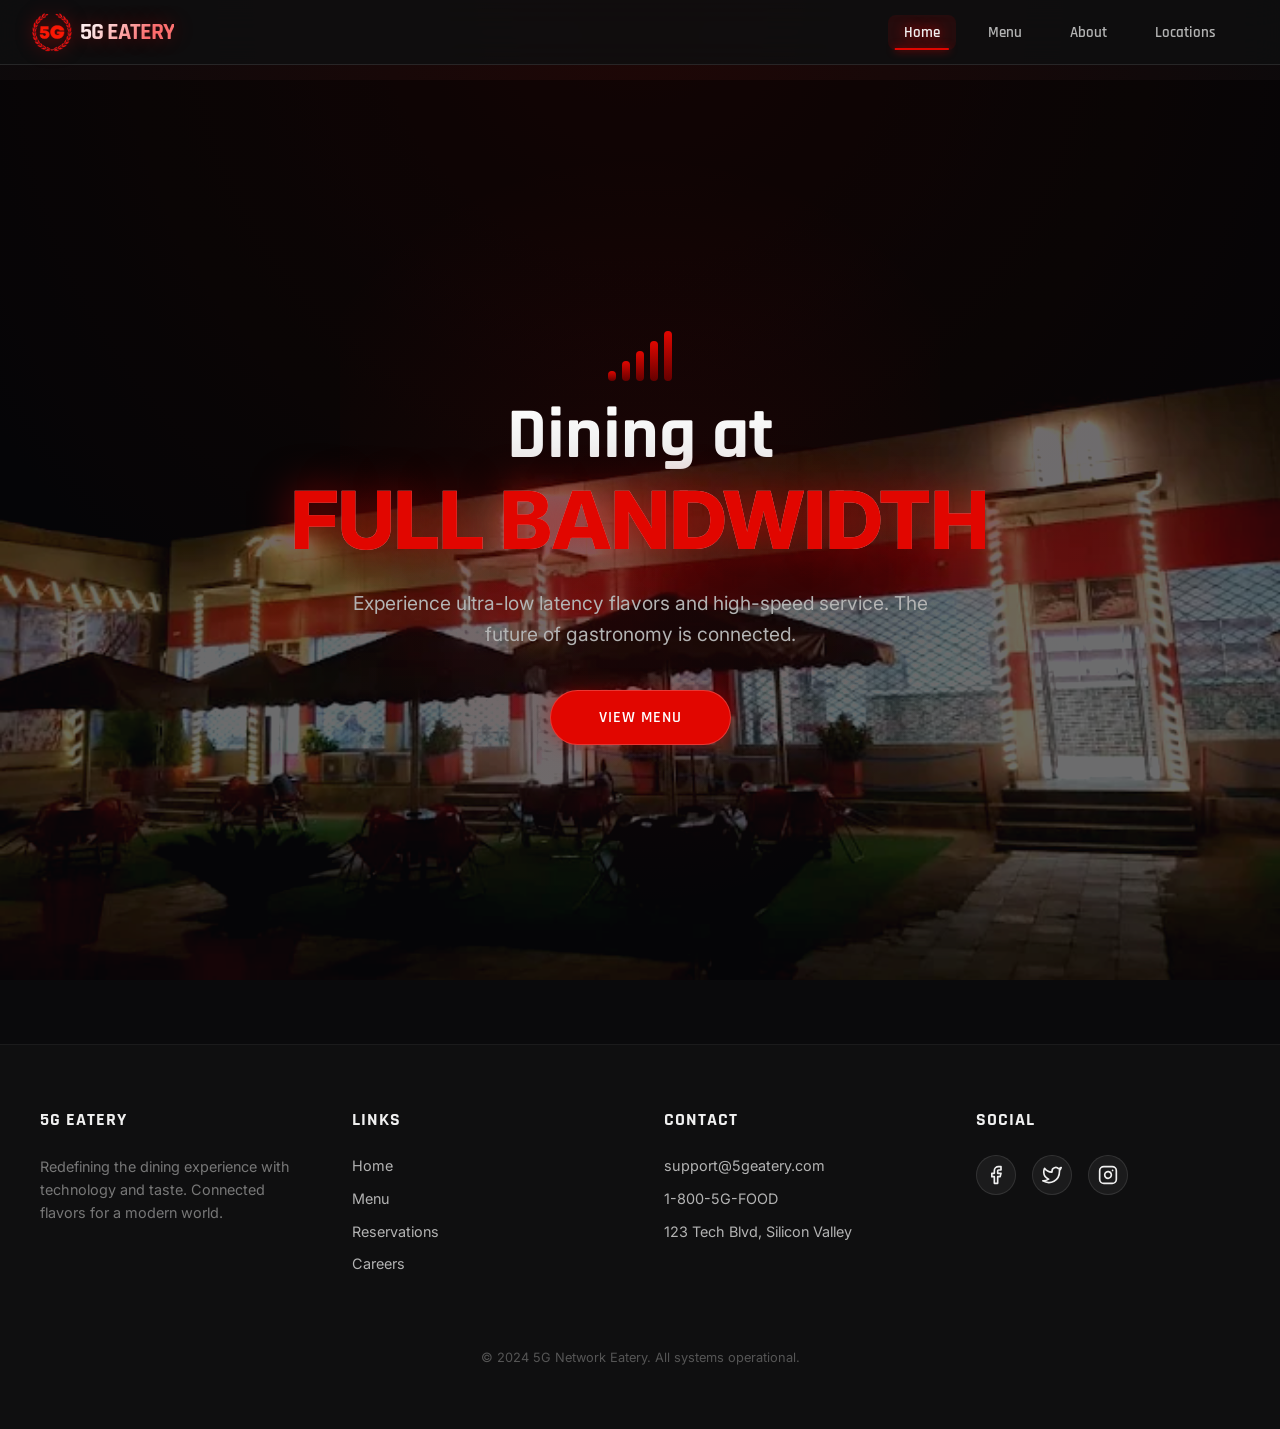
<file: index.html>
<!-- c:\Users\OWNER\Desktop\5G Eatery\index.html -->
<!DOCTYPE html>
<html lang="en">
<head>
  <meta charset="UTF-8">
  <meta name="viewport" content="width=device-width, initial-scale=1.0, maximum-scale=1.0, user-scalable=no">
  <title>5G NETWORK EATERY · HOME</title>
  <link href="https://fonts.googleapis.com/css2?family=Rajdhani:wght@500;600;700&family=Inter:wght@300;400;600&display=swap" rel="stylesheet">
  <link rel="icon" href="logo.png" type="image/png">
  <link rel="manifest" href="manifest.json">
  <link rel="stylesheet" href="styles.css">
</head>
<body>

  <!-- DESKTOP TOP NAVIGATION (visible only on desktop) -->
  <nav class="desktop-nav">
    <div class="nav-container">
      <a href="index.html" class="brand">
        <img src="logo.png" alt="5G Eatery" class="logo-img">
        <h1>5G EATERY</h1>
      </a>
      
      <ul class="nav-menu">
        <li><a href="index.html" class="nav-link active">Home</a></li>
        <li><a href="menu.html" class="nav-link">Menu</a></li>
        <li><a href="about.html" class="nav-link">About</a></li>
        <li><a href="locations.html" class="nav-link">Locations</a></li>
        <li><button id="installAppBtn" class="btn-cta btn-install">Install App</button></li>
      </ul>
    </div>
  </nav>

  <!-- MOBILE BOTTOM NAVIGATION (visible only on mobile) -->
  <nav class="mobile-bottom-nav">
    <a href="index.html" class="mobile-nav-item active">
      <svg viewBox="0 0 24 24" fill="none" stroke="currentColor" stroke-width="2">
        <path d="M3 9l9-7 9 7v11a2 2 0 0 1-2 2H5a2 2 0 0 1-2-2z"/>
        <polyline points="9 22 9 12 15 12 15 22"/>
      </svg>
      <span>Home</span>
    </a>
    <a href="menu.html" class="mobile-nav-item">
      <svg viewBox="0 0 24 24" fill="none" stroke="currentColor" stroke-width="2">
        <path d="M4 12h16M4 12a4 4 0 0 1-4-4V4h8v4a4 4 0 0 1-4 4z"/>
        <path d="M20 12a4 4 0 0 0 4-4V4h-8v4a4 4 0 0 0 4 4z"/>
        <path d="M4 12v8a2 2 0 0 0 2 2h12a2 2 0 0 0 2-2v-8"/>
      </svg>
      <span>Menu</span>
    </a>
    <a href="about.html" class="mobile-nav-item">
      <svg viewBox="0 0 24 24" fill="none" stroke="currentColor" stroke-width="2">
        <circle cx="12" cy="12" r="10"/>
        <line x1="12" y1="16" x2="12" y2="12"/>
        <line x1="12" y1="8" x2="12.01" y2="8"/>
      </svg>
      <span>About</span>
    </a>
    <a href="locations.html" class="mobile-nav-item">
      <svg viewBox="0 0 24 24" fill="none" stroke="currentColor" stroke-width="2">
        <path d="M21 10c0 7-9 13-9 13s-9-6-9-13a9 9 0 0 1 18 0z"/>
        <circle cx="12" cy="10" r="3"/>
      </svg>
      <span>Locations</span>
    </a>
    <button id="mobileInstallBtn" class="mobile-nav-item install-btn">
      <svg viewBox="0 0 24 24" fill="none" stroke="currentColor" stroke-width="2">
        <path d="M21 15v4a2 2 0 0 1-2 2H5a2 2 0 0 1-2-2v-4"/>
        <polyline points="7 10 12 15 17 10"/>
        <line x1="12" y1="15" x2="12" y2="3"/>
      </svg>
      <span>Install</span>
    </button>
  </nav>

  <!-- Hero Section -->
  <section class="hero">
    <div class="speed-waves">
      <div class="wave"></div><div class="wave"></div><div class="wave"></div><div class="wave"></div><div class="wave"></div>
    </div>
    <h2>Dining at<br><span>FULL BANDWIDTH</span></h2>
    <p>Experience ultra-low latency flavors and high-speed service. The future of gastronomy is connected.</p>
    <div class="hero-actions">
      <a href="menu.html" class="btn-cta" style="padding: 1rem 3rem; font-size: 1rem;">View Menu</a>
    </div>
  </section>

  
  <!-- Footer -->
  <footer>
    <div class="footer-content">
      <div class="footer-col">
        <h4>5G EATERY</h4>
        <p style="color: #777; font-size: 0.9rem; line-height: 1.6;">
          Redefining the dining experience with technology and taste. Connected flavors for a modern world.
        </p>
      </div>
      <div class="footer-col">
        <h4>LINKS</h4>
        <ul>
          <li><a href="index.html">Home</a></li>
          <li><a href="menu.html">Menu</a></li>
          <li><a href="#">Reservations</a></li>
          <li><a href="#">Careers</a></li>
        </ul>
      </div>
      <div class="footer-col">
        <h4>CONTACT</h4>
        <ul>
          <li><a href="#">support@5geatery.com</a></li>
          <li><a href="#">1-800-5G-FOOD</a></li>
          <li><a href="#">123 Tech Blvd, Silicon Valley</a></li>
        </ul>
      </div>
      <div class="footer-col">
        <h4>SOCIAL</h4>
        <div class="social-links">
          <a href="#" class="social-icon" aria-label="Facebook">
            <svg viewBox="0 0 24 24"><path d="M18 2h-3a5 5 0 0 0-5 5v3H7v4h3v8h4v-8h3l1-4h-4V7a1 1 0 0 1 1-1h3z"></path></svg>
          </a>
          <a href="#" class="social-icon" aria-label="Twitter">
            <svg viewBox="0 0 24 24"><path d="M23 3a10.9 10.9 0 0 1-3.14 1.53 4.48 4.48 0 0 0-7.86 3v1A10.66 10.66 0 0 1 3 4s-4 9 5 13a11.64 11.64 0 0 1-7 2c9 5 20 0 20-11.5a4.5 4.5 0 0 0-.08-.83A7.72 7.72 0 0 0 23 3z"></path></svg>
          </a>
          <a href="#" class="social-icon" aria-label="Instagram">
            <svg viewBox="0 0 24 24"><rect x="2" y="2" width="20" height="20" rx="5" ry="5"></rect><path d="M16 11.37A4 4 0 1 1 12.63 8 4 4 0 0 1 16 11.37z"></path><line x1="17.5" y1="6.5" x2="17.51" y2="6.5"></line></svg>
          </a>
        </div>
      </div>
    </div>
    <div class="copyright">
      &copy; 2024 5G Network Eatery. All systems operational.
    </div>
  </footer>

  <script>
    // PWA Install Logic
    let deferredPrompt;
    const desktopInstallBtn = document.getElementById('installAppBtn');
    const mobileInstallBtn = document.getElementById('mobileInstallBtn');

    window.addEventListener('beforeinstallprompt', (e) => {
      e.preventDefault();
      deferredPrompt = e;
      if (desktopInstallBtn) {
        desktopInstallBtn.style.display = 'block';
      }
      if (mobileInstallBtn) {
        mobileInstallBtn.style.display = 'flex';
      }
    });

    const installHandler = async (btn) => {
      if (deferredPrompt) {
        deferredPrompt.prompt();
        const { outcome } = await deferredPrompt.userChoice;
        console.log(`User response to the install prompt: ${outcome}`);
        deferredPrompt = null;
        if (desktopInstallBtn) desktopInstallBtn.style.display = 'none';
        if (mobileInstallBtn) mobileInstallBtn.style.display = 'none';
      }
    };

    if (desktopInstallBtn) {
      desktopInstallBtn.addEventListener('click', () => installHandler(desktopInstallBtn));
    }
    if (mobileInstallBtn) {
      mobileInstallBtn.addEventListener('click', () => installHandler(mobileInstallBtn));
    }

    window.addEventListener('appinstalled', () => {
      if(desktopInstallBtn) { desktopInstallBtn.style.display = 'none'; }
      if(mobileInstallBtn) { mobileInstallBtn.style.display = 'none'; }
      deferredPrompt = null;
      console.log('PWA was installed');
    });

    // Set active nav item based on current page
    const currentPage = window.location.pathname.split('/').pop() || 'index.html';
    
    // Desktop nav
    document.querySelectorAll('.nav-link').forEach(item => {
      const href = item.getAttribute('href');
      if (href && currentPage.includes(href)) {
        item.classList.add('active');
      }
    });
    
    // Mobile nav
    document.querySelectorAll('.mobile-nav-item').forEach(item => {
      const href = item.getAttribute('href');
      if (href && currentPage.includes(href)) {
        item.classList.add('active');
      } else if (!href && currentPage === 'index.html' && item.querySelector('span')?.textContent === 'Home') {
        item.classList.add('active');
      }
    });
  </script>
</body>
</html>
</file>
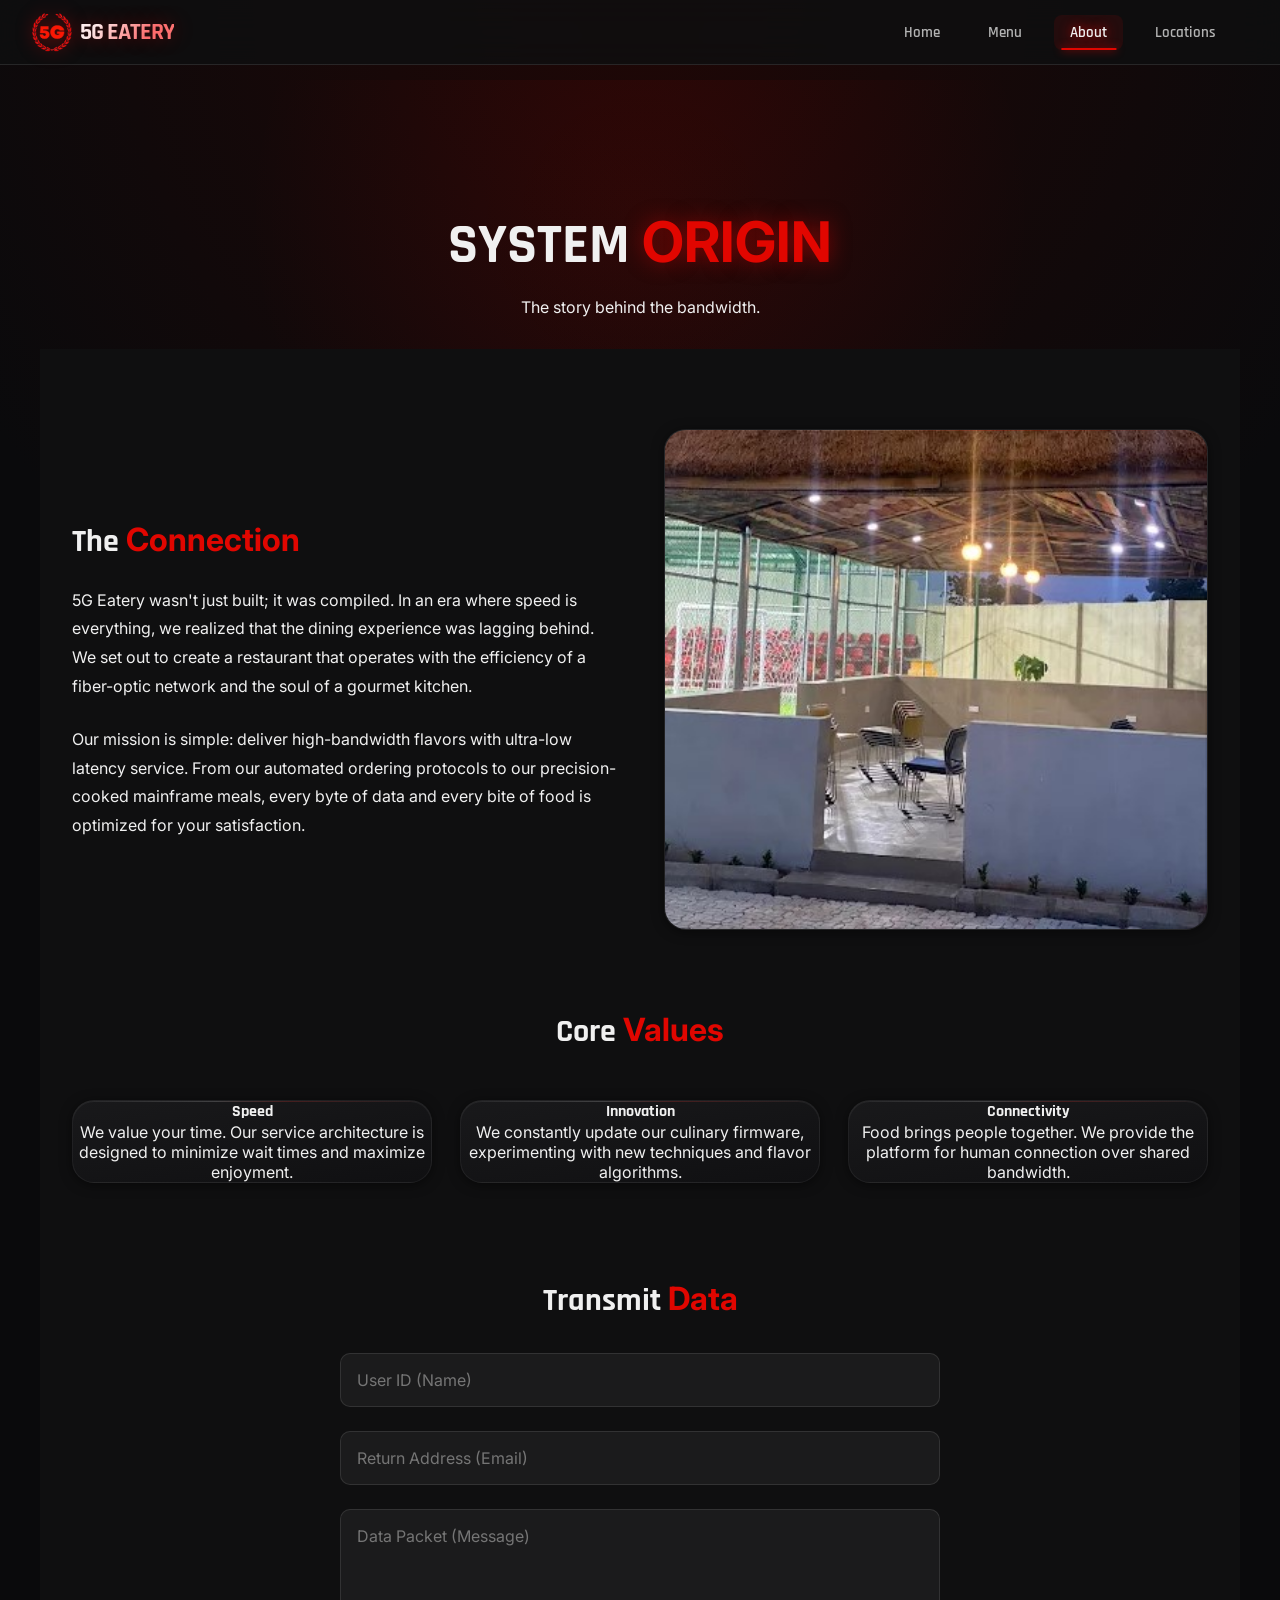
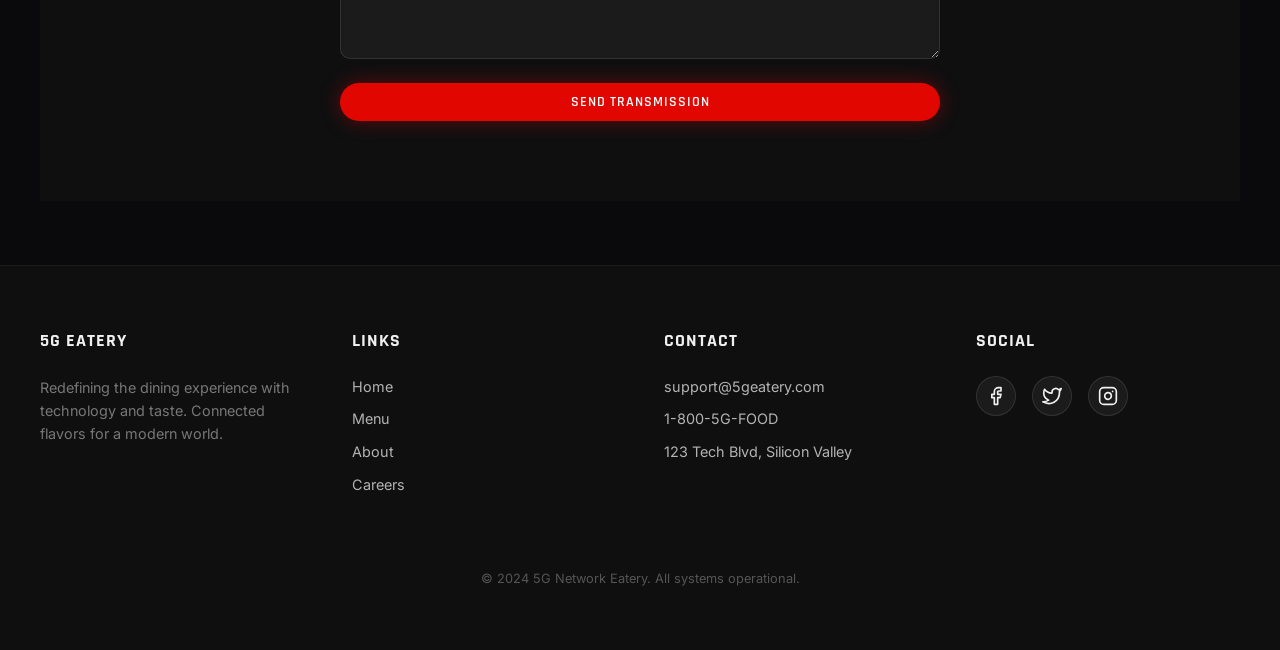
<file: about.html>
<!DOCTYPE html>
<html lang="en">
<head>
  <meta charset="UTF-8">
  <meta name="viewport" content="width=device-width, initial-scale=1.0, maximum-scale=1.0, user-scalable=no">
  <title>5G NETWORK EATERY · ABOUT</title>
  <link href="https://fonts.googleapis.com/css2?family=Rajdhani:wght@500;600;700&family=Inter:wght@300;400;600&display=swap" rel="stylesheet">
  <link rel="icon" href="logo.png" type="image/png">
  <link rel="manifest" href="manifest.json">
  <link rel="stylesheet" href="styles.css">
</head>
<body>

  <!-- DESKTOP TOP NAVIGATION -->
  <nav class="desktop-nav">
    <div class="nav-container">
      <a href="index.html" class="brand">
        <img src="logo.png" alt="5G Eatery" class="logo-img">
        <h1>5G EATERY</h1>
      </a>
      
      <ul class="nav-menu">
        <li><a href="index.html" class="nav-link">Home</a></li>
        <li><a href="menu.html" class="nav-link">Menu</a></li>
        <li><a href="about.html" class="nav-link active">About</a></li>
        <li><a href="locations.html" class="nav-link">Locations</a></li>
        <li><button id="installAppBtn" class="btn-cta btn-install">Install App</button></li>
      </ul>
    </div>
  </nav>

  <!-- MOBILE BOTTOM NAVIGATION -->
  <nav class="mobile-bottom-nav">
    <a href="index.html" class="mobile-nav-item">
      <svg viewBox="0 0 24 24" fill="none" stroke="currentColor" stroke-width="2">
        <path d="M3 9l9-7 9 7v11a2 2 0 0 1-2 2H5a2 2 0 0 1-2-2z"/>
        <polyline points="9 22 9 12 15 12 15 22"/>
      </svg>
      <span>Home</span>
    </a>
    <a href="menu.html" class="mobile-nav-item">
      <svg viewBox="0 0 24 24" fill="none" stroke="currentColor" stroke-width="2">
        <path d="M4 12h16M4 12a4 4 0 0 1-4-4V4h8v4a4 4 0 0 1-4 4z"/>
        <path d="M20 12a4 4 0 0 0 4-4V4h-8v4a4 4 0 0 0 4 4z"/>
        <path d="M4 12v8a2 2 0 0 0 2 2h12a2 2 0 0 0 2-2v-8"/>
      </svg>
      <span>Menu</span>
    </a>
    <a href="about.html" class="mobile-nav-item active">
      <svg viewBox="0 0 24 24" fill="none" stroke="currentColor" stroke-width="2">
        <circle cx="12" cy="12" r="10"/>
        <line x1="12" y1="16" x2="12" y2="12"/>
        <line x1="12" y1="8" x2="12.01" y2="8"/>
      </svg>
      <span>About</span>
    </a>
    <a href="locations.html" class="mobile-nav-item">
      <svg viewBox="0 0 24 24" fill="none" stroke="currentColor" stroke-width="2">
        <path d="M21 10c0 7-9 13-9 13s-9-6-9-13a9 9 0 0 1 18 0z"/>
        <circle cx="12" cy="10" r="3"/>
      </svg>
      <span>Locations</span>
    </a>
    <button id="mobileInstallBtn" class="mobile-nav-item install-btn">
      <svg viewBox="0 0 24 24" fill="none" stroke="currentColor" stroke-width="2">
        <path d="M21 15v4a2 2 0 0 1-2 2H5a2 2 0 0 1-2-2v-4"/>
        <polyline points="7 10 12 15 17 10"/>
        <line x1="12" y1="15" x2="12" y2="3"/>
      </svg>
      <span>Install</span>
    </button>
  </nav>

  <!-- Header -->
  <header class="page-header">
    <h2 class="page-title">SYSTEM <span>ORIGIN</span></h2>
    <p style="color: var(--text-muted);">The story behind the bandwidth.</p>
  </header>

  <!-- Content -->
  <div class="container">
    <div style="display: grid; grid-template-columns: repeat(auto-fit, minmax(300px, 1fr)); gap: 3rem; align-items: center; margin-bottom: 5rem;">
      <div>
        <h3 class="section-title" style="margin-bottom: 1.5rem;">The <span>Connection</span></h3>
        <p style="color: var(--text-muted); line-height: 1.8; margin-bottom: 1.5rem;">
          5G Eatery wasn't just built; it was compiled. In an era where speed is everything, we realized that the dining experience was lagging behind. We set out to create a restaurant that operates with the efficiency of a fiber-optic network and the soul of a gourmet kitchen.
        </p>
        <p style="color: var(--text-muted); line-height: 1.8;">
          Our mission is simple: deliver high-bandwidth flavors with ultra-low latency service. From our automated ordering protocols to our precision-cooked mainframe meals, every byte of data and every bite of food is optimized for your satisfaction.
        </p>
      </div>
      <div class="menu-card">
        <img src="tent.jpg" class="card-image" style="height: 100%; min-height: 300px;" alt="Restaurant Interior">
      </div>
    </div>

    <div style="text-align: center;">
      <h3 class="section-title" style="margin-bottom: 3rem;">Core <span>Values</span></h3>
      <div class="menu-grid">
        <div class="menu-card">
          <h4 class="card-title">Speed</h4>
          <p class="card-desc">We value your time. Our service architecture is designed to minimize wait times and maximize enjoyment.</p>
        </div>
        <div class="menu-card">
          <h4 class="card-title">Innovation</h4>
          <p class="card-desc">We constantly update our culinary firmware, experimenting with new techniques and flavor algorithms.</p>
        </div>
        <div class="menu-card">
          <h4 class="card-title">Connectivity</h4>
          <p class="card-desc">Food brings people together. We provide the platform for human connection over shared bandwidth.</p>
        </div>
      </div>
    </div>

    <!-- Contact Form -->
    <div style="margin-top: 6rem; text-align: center;">
      <h3 class="section-title" style="margin-bottom: 2rem;">Transmit <span>Data</span></h3>
      <form class="contact-form">
        <div class="form-group">
          <input type="text" class="form-input" placeholder="User ID (Name)" required>
        </div>
        <div class="form-group">
          <input type="email" class="form-input" placeholder="Return Address (Email)" required>
        </div>
        <div class="form-group">
          <textarea class="form-input" placeholder="Data Packet (Message)" required></textarea>
        </div>
        <button type="submit" class="btn-cta" style="border:none; cursor:pointer; width: 100%;">Send Transmission</button>
      </form>
    </div>
  </div>

  <!-- Footer -->
  <footer>
    <div class="footer-content">
      <div class="footer-col">
        <h4>5G EATERY</h4>
        <p style="color: #777; font-size: 0.9rem; line-height: 1.6;">
          Redefining the dining experience with technology and taste. Connected flavors for a modern world.
        </p>
      </div>
      <div class="footer-col">
        <h4>LINKS</h4>
        <ul>
          <li><a href="index.html">Home</a></li>
          <li><a href="menu.html">Menu</a></li>
          <li><a href="about.html">About</a></li>
          <li><a href="#">Careers</a></li>
        </ul>
      </div>
      <div class="footer-col">
        <h4>CONTACT</h4>
        <ul>
          <li><a href="#">support@5geatery.com</a></li>
          <li><a href="#">1-800-5G-FOOD</a></li>
          <li><a href="#">123 Tech Blvd, Silicon Valley</a></li>
        </ul>
      </div>
      <div class="footer-col">
        <h4>SOCIAL</h4>
        <div class="social-links">
          <a href="#" class="social-icon" aria-label="Facebook">
            <svg viewBox="0 0 24 24"><path d="M18 2h-3a5 5 0 0 0-5 5v3H7v4h3v8h4v-8h3l1-4h-4V7a1 1 0 0 1 1-1h3z"></path></svg>
          </a>
          <a href="#" class="social-icon" aria-label="Twitter">
            <svg viewBox="0 0 24 24"><path d="M23 3a10.9 10.9 0 0 1-3.14 1.53 4.48 4.48 0 0 0-7.86 3v1A10.66 10.66 0 0 1 3 4s-4 9 5 13a11.64 11.64 0 0 1-7 2c9 5 20 0 20-11.5a4.5 4.5 0 0 0-.08-.83A7.72 7.72 0 0 0 23 3z"></path></svg>
          </a>
          <a href="#" class="social-icon" aria-label="Instagram">
            <svg viewBox="0 0 24 24"><rect x="2" y="2" width="20" height="20" rx="5" ry="5"></rect><path d="M16 11.37A4 4 0 1 1 12.63 8 4 4 0 0 1 16 11.37z"></path><line x1="17.5" y1="6.5" x2="17.51" y2="6.5"></line></svg>
          </a>
        </div>
      </div>
    </div>
    <div class="copyright">
      &copy; 2024 5G Network Eatery. All systems operational.
    </div>
  </footer>

  <script>
    // PWA Install Logic
    let deferredPrompt;
    const desktopInstallBtn = document.getElementById('installAppBtn');
    const mobileInstallBtn = document.getElementById('mobileInstallBtn');

    window.addEventListener('beforeinstallprompt', (e) => {
      e.preventDefault();
      deferredPrompt = e;
      if (desktopInstallBtn) {
        desktopInstallBtn.style.display = 'block';
      }
      if (mobileInstallBtn) {
        mobileInstallBtn.style.display = 'flex';
      }
    });

    const installHandler = async (btn) => {
      if (deferredPrompt) {
        deferredPrompt.prompt();
        const { outcome } = await deferredPrompt.userChoice;
        console.log(`User response to the install prompt: ${outcome}`);
        deferredPrompt = null;
        if (desktopInstallBtn) desktopInstallBtn.style.display = 'none';
        if (mobileInstallBtn) mobileInstallBtn.style.display = 'none';
      }
    };

    if (desktopInstallBtn) {
      desktopInstallBtn.addEventListener('click', () => installHandler(desktopInstallBtn));
    }
    if (mobileInstallBtn) {
      mobileInstallBtn.addEventListener('click', () => installHandler(mobileInstallBtn));
    }

    window.addEventListener('appinstalled', () => {
      if(desktopInstallBtn) { desktopInstallBtn.style.display = 'none'; }
      if(mobileInstallBtn) { mobileInstallBtn.style.display = 'none'; }
      deferredPrompt = null;
      console.log('PWA was installed');
    });
  </script>
</body>
</html>
</file>
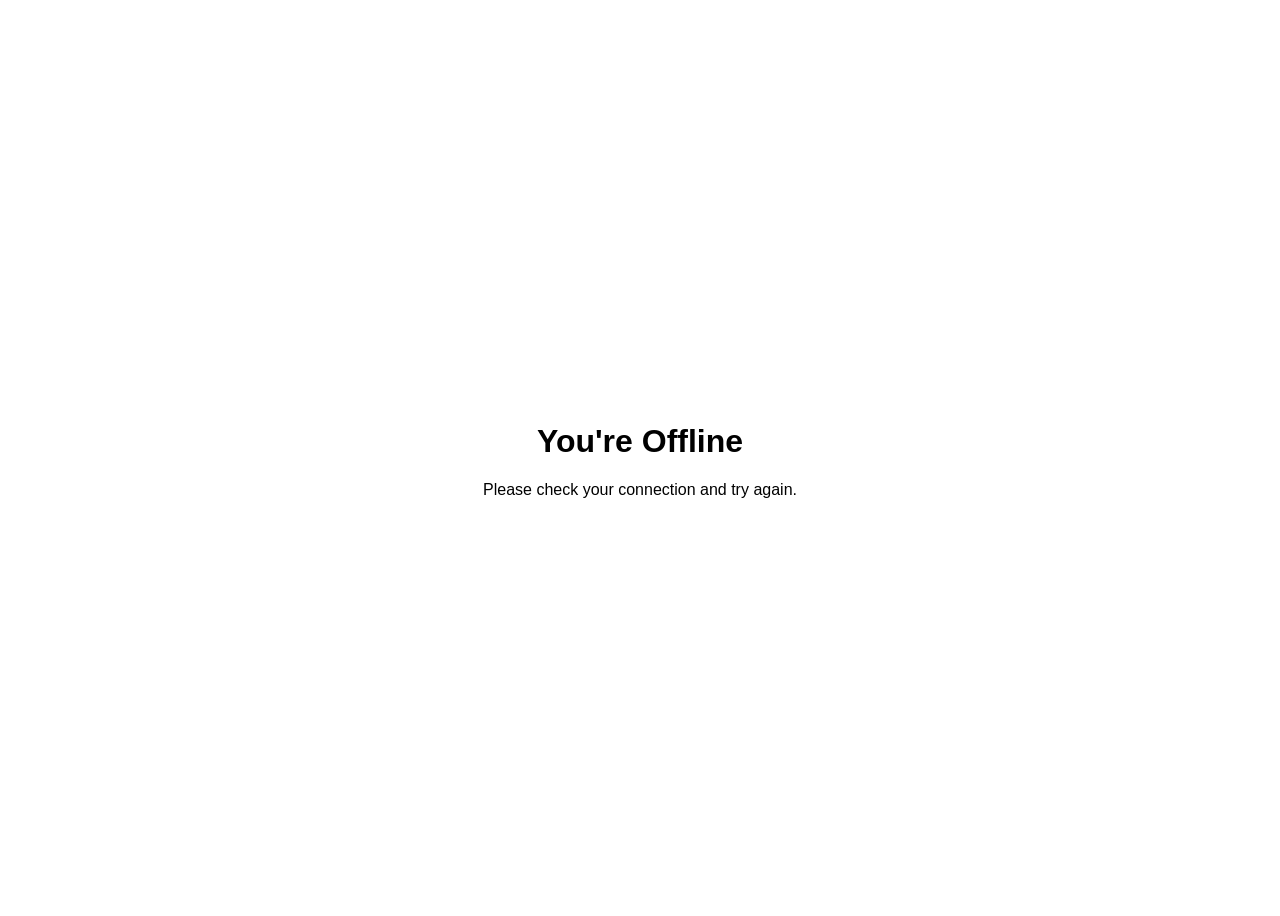
<file: offline.html>
<!DOCTYPE html>
<html lang="en">
<head>
    <meta charset="UTF-8">
    <meta name="viewport" content="width=device-width, initial-scale=1.0">
    <title>Offline</title>
    <style>
        body { display: flex; align-items: center; justify-content: center; height: 100vh; font-family: sans-serif; text-align: center; }
    </style>
</head>
<body>
    <div>
        <h1>You're Offline</h1>
        <p>Please check your connection and try again.</p>
    </div>
</body>
</html>
</file>
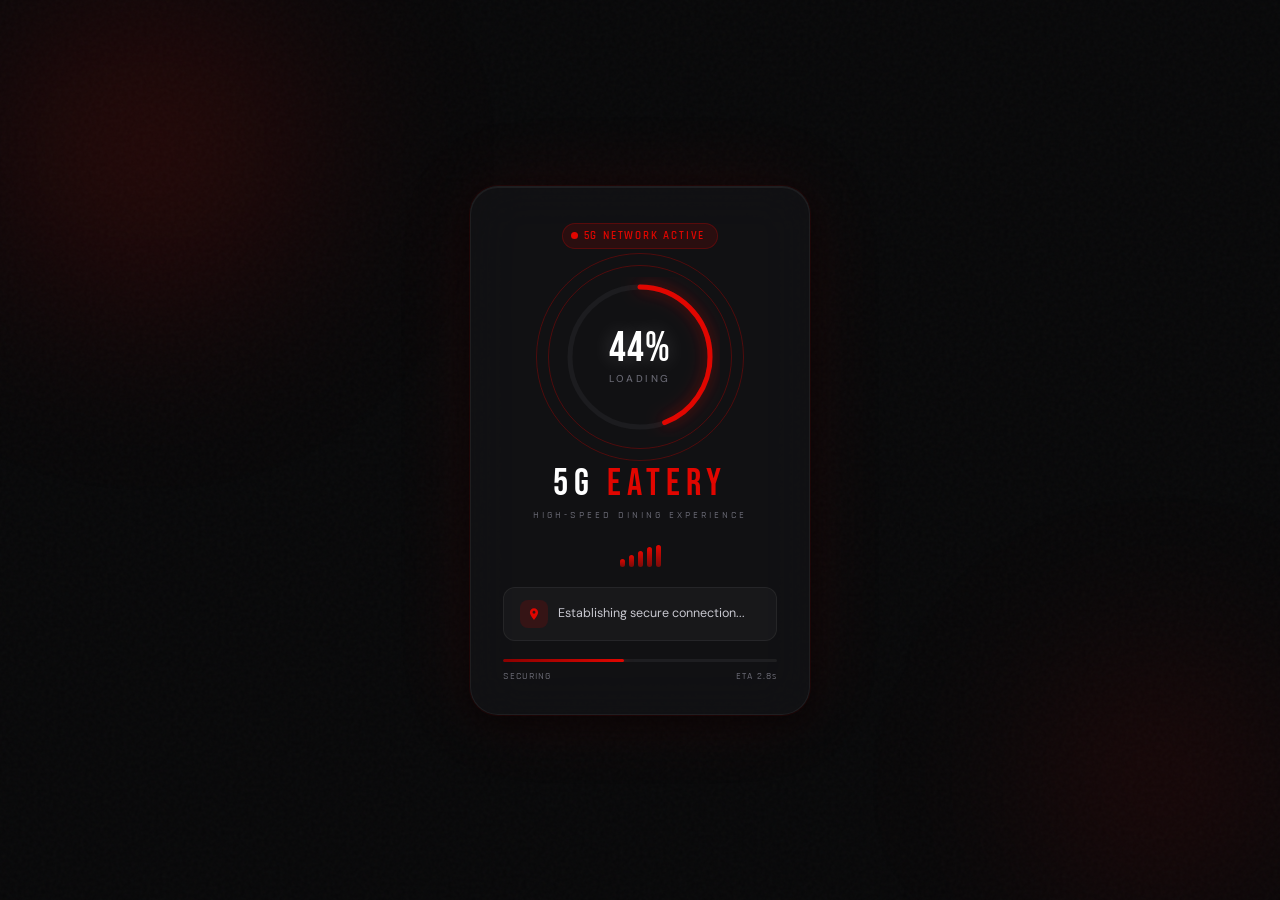
<file: splash.html>
<!DOCTYPE html>
<html lang="en">
<head>
  <meta charset="UTF-8">
  <meta name="viewport" content="width=device-width, initial-scale=1.0, maximum-scale=1.0, user-scalable=no">
  <title>5G NETWORK EATERY · LOADING</title>
  <link href="https://fonts.googleapis.com/css2?family=Bebas+Neue&family=Rajdhani:wght@400;500;600;700&family=DM+Sans:wght@300;400;500&display=swap" rel="stylesheet">
  <style>
    :root {
      --red: #E10600;
      --red-dim: rgba(225, 6, 0, 0.15);
      --red-glow: rgba(225, 6, 0, 0.6);
      --bg: #080809;
      --surface: rgba(18, 18, 20, 0.9);
      --muted: #666670;
      --light: #c8c8d0;
      --radius: 28px;
    }

    *, *::before, *::after { box-sizing: border-box; margin: 0; padding: 0; }

    body {
      min-height: 100vh;
      background: var(--bg);
      display: flex;
      align-items: center;
      justify-content: center;
      font-family: 'DM Sans', sans-serif;
      overflow: hidden;
      position: relative;
    }

    /* ── Ambient background ── */
    .bg-orb {
      position: fixed;
      border-radius: 50%;
      filter: blur(80px);
      pointer-events: none;
      z-index: 0;
    }
    .bg-orb-1 {
      width: 500px; height: 500px;
      background: radial-gradient(circle, rgba(225,6,0,0.18) 0%, transparent 70%);
      top: -100px; left: -100px;
      animation: orbDrift1 12s ease-in-out infinite alternate;
    }
    .bg-orb-2 {
      width: 400px; height: 400px;
      background: radial-gradient(circle, rgba(225,6,0,0.12) 0%, transparent 70%);
      bottom: -80px; right: -80px;
      animation: orbDrift2 15s ease-in-out infinite alternate;
    }
    @keyframes orbDrift1 {
      from { transform: translate(0, 0) scale(1); }
      to   { transform: translate(60px, 80px) scale(1.2); }
    }
    @keyframes orbDrift2 {
      from { transform: translate(0, 0) scale(1.1); }
      to   { transform: translate(-50px, -60px) scale(0.9); }
    }

    /* ── Noise grain overlay ── */
    body::after {
      content: '';
      position: fixed; inset: 0;
      background-image: url("data:image/svg+xml,%3Csvg viewBox='0 0 256 256' xmlns='http://www.w3.org/2000/svg'%3E%3Cfilter id='n'%3E%3CfeTurbulence type='fractalNoise' baseFrequency='0.9' numOctaves='4' stitchTiles='stitch'/%3E%3C/filter%3E%3Crect width='100%25' height='100%25' filter='url(%23n)' opacity='1'/%3E%3C/svg%3E");
      opacity: 0.03;
      pointer-events: none;
      z-index: 1;
    }

    /* ── Card ── */
    .card {
      position: relative;
      z-index: 10;
      width: 340px;
      background: var(--surface);
      border: 1px solid rgba(255,255,255,0.06);
      border-radius: var(--radius);
      padding: 36px 32px 32px;
      display: flex;
      flex-direction: column;
      align-items: center;
      gap: 0;
      backdrop-filter: blur(24px);
      -webkit-backdrop-filter: blur(24px);
      box-shadow:
        0 0 0 1px rgba(225,6,0,0.08),
        0 8px 32px rgba(0,0,0,0.6),
        0 0 80px rgba(225,6,0,0.1),
        inset 0 1px 0 rgba(255,255,255,0.06);
      animation: cardIn 0.7s cubic-bezier(0.16, 1, 0.3, 1) both;
    }
    @keyframes cardIn {
      from { opacity: 0; transform: translateY(24px) scale(0.97); }
      to   { opacity: 1; transform: translateY(0) scale(1); }
    }

    /* ── Top badge ── */
    .badge {
      display: flex;
      align-items: center;
      gap: 6px;
      background: rgba(225,6,0,0.12);
      border: 1px solid rgba(225,6,0,0.25);
      border-radius: 100px;
      padding: 5px 12px 5px 8px;
      margin-bottom: 28px;
      animation: cardIn 0.7s 0.1s cubic-bezier(0.16, 1, 0.3, 1) both;
    }
    .badge-dot {
      width: 7px; height: 7px;
      background: var(--red);
      border-radius: 50%;
      animation: blink 1.4s ease infinite;
    }
    @keyframes blink {
      0%,100% { opacity: 1; box-shadow: 0 0 6px var(--red); }
      50%      { opacity: 0.35; box-shadow: none; }
    }
    .badge span {
      font-family: 'Rajdhani', sans-serif;
      font-size: 11px;
      font-weight: 600;
      letter-spacing: 1.8px;
      color: var(--red);
      text-transform: uppercase;
    }

    /* ── Ring progress ── */
    .ring-wrap {
      position: relative;
      width: 160px;
      height: 160px;
      margin-bottom: 28px;
      animation: cardIn 0.7s 0.15s cubic-bezier(0.16, 1, 0.3, 1) both;
    }
    .ring-svg {
      width: 160px; height: 160px;
      transform: rotate(-90deg);
    }
    .ring-track {
      fill: none;
      stroke: rgba(255,255,255,0.05);
      stroke-width: 5;
    }
    .ring-fill {
      fill: none;
      stroke: var(--red);
      stroke-width: 5;
      stroke-linecap: round;
      stroke-dasharray: 440;
      stroke-dashoffset: 440;
      filter: drop-shadow(0 0 8px var(--red-glow));
      transition: stroke-dashoffset 0.15s linear;
    }
    /* Pulse ring */
    .ring-pulse {
      position: absolute;
      inset: -12px;
      border-radius: 50%;
      border: 1.5px solid rgba(225,6,0,0.3);
      animation: ringPulse 2.4s ease-out infinite;
    }
    .ring-pulse-2 {
      inset: -24px;
      animation-delay: 0.8s;
    }
    @keyframes ringPulse {
      0%   { opacity: 0.6; transform: scale(0.9); }
      100% { opacity: 0;   transform: scale(1.15); }
    }
    /* Ring center */
    .ring-inner {
      position: absolute;
      inset: 0;
      display: flex;
      flex-direction: column;
      align-items: center;
      justify-content: center;
      gap: 2px;
    }
    .ring-percent {
      font-family: 'Bebas Neue', sans-serif;
      font-size: 42px;
      line-height: 1;
      color: #fff;
      letter-spacing: 1px;
      text-shadow: 0 0 20px rgba(255,255,255,0.2);
    }
    .ring-label {
      font-size: 10px;
      letter-spacing: 2.5px;
      color: var(--muted);
      text-transform: uppercase;
      font-weight: 500;
    }

    /* ── Brand ── */
    .brand {
      text-align: center;
      margin-bottom: 24px;
      animation: cardIn 0.7s 0.2s cubic-bezier(0.16, 1, 0.3, 1) both;
    }
    .brand-title {
      font-family: 'Bebas Neue', sans-serif;
      font-size: 38px;
      letter-spacing: 6px;
      color: #fff;
      line-height: 1;
      margin-bottom: 6px;
    }
    .brand-title span { color: var(--red); }
    .brand-sub {
      font-size: 10px;
      letter-spacing: 3px;
      color: var(--muted);
      text-transform: uppercase;
      font-family: 'Rajdhani', sans-serif;
      font-weight: 500;
    }

    /* ── Signal bars ── */
    .signal {
      display: flex;
      align-items: flex-end;
      gap: 4px;
      height: 22px;
      margin-bottom: 20px;
      animation: cardIn 0.7s 0.25s cubic-bezier(0.16, 1, 0.3, 1) both;
    }
    .signal-bar {
      width: 5px;
      border-radius: 3px;
      background: linear-gradient(to top, rgba(225,6,0,0.5), var(--red));
      animation: barPulse 1.1s ease-in-out infinite;
    }
    .signal-bar:nth-child(1) { height: 8px;  animation-delay: 0s; }
    .signal-bar:nth-child(2) { height: 12px; animation-delay: 0.1s; }
    .signal-bar:nth-child(3) { height: 16px; animation-delay: 0.2s; }
    .signal-bar:nth-child(4) { height: 20px; animation-delay: 0.3s; }
    .signal-bar:nth-child(5) { height: 22px; animation-delay: 0.4s; }
    @keyframes barPulse {
      0%,100% { opacity: 0.45; transform: scaleY(0.7); }
      50%      { opacity: 1;    transform: scaleY(1); }
    }

    /* ── Status message ── */
    .status-wrap {
      width: 100%;
      background: rgba(255,255,255,0.03);
      border: 1px solid rgba(255,255,255,0.06);
      border-radius: 12px;
      padding: 12px 16px;
      display: flex;
      align-items: center;
      gap: 10px;
      animation: cardIn 0.7s 0.3s cubic-bezier(0.16, 1, 0.3, 1) both;
    }
    .status-icon {
      width: 28px; height: 28px;
      flex-shrink: 0;
      background: var(--red-dim);
      border-radius: 8px;
      display: flex;
      align-items: center;
      justify-content: center;
    }
    .status-icon svg {
      width: 14px; height: 14px;
      fill: var(--red);
    }
    .status-msg {
      font-size: 12.5px;
      color: var(--light);
      font-weight: 400;
      line-height: 1.4;
      flex: 1;
      transition: opacity 0.3s ease;
    }

    /* ── Progress bar (bottom) ── */
    .bar-wrap {
      width: 100%;
      margin-top: 18px;
      animation: cardIn 0.7s 0.35s cubic-bezier(0.16, 1, 0.3, 1) both;
    }
    .bar-track {
      width: 100%;
      height: 3px;
      background: rgba(255,255,255,0.06);
      border-radius: 100px;
      overflow: hidden;
    }
    .bar-fill {
      height: 100%;
      width: 0%;
      background: linear-gradient(90deg, #8B0000, var(--red));
      border-radius: 100px;
      box-shadow: 0 0 10px var(--red-glow);
      transition: width 0.15s linear;
    }
    .bar-meta {
      display: flex;
      justify-content: space-between;
      margin-top: 8px;
    }
    .bar-step {
      font-size: 10px;
      color: var(--muted);
      letter-spacing: 1px;
      font-family: 'Rajdhani', sans-serif;
      font-weight: 500;
    }
    .bar-eta {
      font-size: 10px;
      color: var(--muted);
      letter-spacing: 1px;
      font-family: 'Rajdhani', sans-serif;
      font-weight: 500;
    }

    /* ── Fade out ── */
    .fade-out {
      animation: fadeOut 0.9s cubic-bezier(0.4, 0, 1, 1) forwards;
    }
    @keyframes fadeOut {
      0%   { opacity: 1; transform: scale(1); }
      100% { opacity: 0; transform: scale(1.04); }
    }

    /* ── Responsive ── */
    @media (max-width: 400px) {
      .card { width: 300px; padding: 28px 22px 26px; }
      .brand-title { font-size: 32px; }
      .ring-wrap { width: 140px; height: 140px; }
      .ring-svg { width: 140px; height: 140px; }
      .ring-percent { font-size: 36px; }
    }
  </style>
</head>
<body>
  <div class="bg-orb bg-orb-1"></div>
  <div class="bg-orb bg-orb-2"></div>

  <div class="card" id="loader">

    <!-- Live badge -->
    <div class="badge">
      <div class="badge-dot"></div>
      <span>5G Network Active</span>
    </div>

    <!-- Ring progress -->
    <div class="ring-wrap">
      <div class="ring-pulse"></div>
      <div class="ring-pulse ring-pulse-2"></div>
      <svg class="ring-svg" viewBox="0 0 160 160">
        <circle class="ring-track" cx="80" cy="80" r="70"/>
        <circle class="ring-fill" id="ring" cx="80" cy="80" r="70"/>
      </svg>
      <div class="ring-inner">
        <div class="ring-percent" id="percent">0%</div>
        <div class="ring-label">Loading</div>
      </div>
    </div>

    <!-- Brand -->
    <div class="brand">
      <div class="brand-title">5G <span>EATERY</span></div>
      <div class="brand-sub">High-Speed Dining Experience</div>
    </div>

    <!-- Signal -->
    <div class="signal">
      <div class="signal-bar"></div>
      <div class="signal-bar"></div>
      <div class="signal-bar"></div>
      <div class="signal-bar"></div>
      <div class="signal-bar"></div>
    </div>

    <!-- Status message -->
    <div class="status-wrap">
      <div class="status-icon">
        <svg viewBox="0 0 24 24" xmlns="http://www.w3.org/2000/svg">
          <path d="M12 2C8.13 2 5 5.13 5 9c0 5.25 7 13 7 13s7-7.75 7-13c0-3.87-3.13-7-7-7zm0 9.5c-1.38 0-2.5-1.12-2.5-2.5S10.62 6.5 12 6.5s2.5 1.12 2.5 2.5S13.38 11.5 12 11.5z"/>
        </svg>
      </div>
      <div class="status-msg" id="loader-message">Connecting to 5G network...</div>
    </div>

    <!-- Linear bar -->
    <div class="bar-wrap">
      <div class="bar-track">
        <div class="bar-fill" id="bar"></div>
      </div>
      <div class="bar-meta">
        <span class="bar-step" id="step">INITIALIZING</span>
        <span class="bar-eta" id="eta">ETA —</span>
      </div>
    </div>

  </div>

  <script>
    const ring = document.getElementById('ring');
    const percentEl = document.getElementById('percent');
    const bar = document.getElementById('bar');
    const msgEl = document.getElementById('loader-message');
    const stepEl = document.getElementById('step');
    const etaEl = document.getElementById('eta');
    const loader = document.getElementById('loader');

    const R = 70;
    const CIRC = 2 * Math.PI * R;
    ring.style.strokeDasharray = CIRC;
    ring.style.strokeDashoffset = CIRC;

    const steps = [
      { pct: 0,   msg: "Connecting to 5G network...",      step: "INITIALIZING" },
      { pct: 12,  msg: "Loading fresh ingredients...",      step: "SOURCING" },
      { pct: 24,  msg: "Preparing your digital kitchen...", step: "SETUP" },
      { pct: 38,  msg: "Establishing secure connection...", step: "SECURING" },
      { pct: 50,  msg: "Calibrating flavor algorithms...",  step: "CALIBRATING" },
      { pct: 62,  msg: "Syncing with cloud servers...",     step: "SYNCING" },
      { pct: 74,  msg: "Optimising delivery routes...",     step: "OPTIMISING" },
      { pct: 86,  msg: "Warming up the servers...",         step: "WARMING UP" },
      { pct: 94,  msg: "Almost ready — final checks...",    step: "VERIFYING" },
      { pct: 100, msg: "Welcome! Your table is ready.",     step: "COMPLETE" },
    ];

    let pct = 0;
    const start = Date.now();
    const DURATION = 4000; // ~4s total

    function getStep(p) {
      let s = steps[0];
      for (const t of steps) { if (p >= t.pct) s = t; }
      return s;
    }

    function render(p) {
      const offset = CIRC - (p / 100) * CIRC;
      ring.style.strokeDashoffset = offset;
      bar.style.width = p + '%';
      percentEl.textContent = Math.round(p) + '%';
      const s = getStep(p);
      msgEl.textContent = s.msg;
      stepEl.textContent = s.step;
      const remaining = Math.max(0, DURATION - (Date.now() - start));
      etaEl.textContent = p >= 100 ? 'DONE' : `ETA ${(remaining / 1000).toFixed(1)}s`;
    }

    const iv = setInterval(() => {
      pct += (Math.random() * 3.5 + 1.5);
      if (pct >= 100) {
        pct = 100;
        clearInterval(iv);
        render(100);
        setTimeout(() => loader.classList.add('fade-out'), 600);
        setTimeout(() => {
          const urlParams = new URLSearchParams(window.location.search);
          const target = urlParams.get('target') || 'index.html';
          sessionStorage.setItem('splashShown', 'true');
          window.location.href = target;
        }, 1400);
        return;
      }
      render(pct);
    }, 80);

    render(0);
  </script>
</body>
</html>
</file>
<file: styles.css>
/* ===== GLOBAL & COLOR SCHEME ===== */
* {
  margin: 0;
  padding: 0;
  box-sizing: border-box;
  font-family: 'Inter', sans-serif;
  scroll-behavior: smooth;
}

:root {
  --primary-red: #E10600;
  --glow-red: rgba(225, 6, 0, 0.7);
  --success-green: #22c55e;
  --warning-yellow: #f59e0b;
  --info-blue: #3b82f6;

  /* Default to dark theme variables */
  --bg-primary: #0F0F10;
  --bg-secondary: #0a0a0c;
  --bg-card: rgba(26, 26, 28, 0.75);
  --bg-nav: rgba(15, 15, 16, 0.85);
  --bg-input: rgba(255, 255, 255, 0.05);
  --bg-hover: rgba(255, 255, 255, 0.06);
  --text-primary: #f0f0f0;
  --text-secondary: #B3B3B3;
  --border-primary: rgba(255, 255, 255, 0.1);
  --border-secondary: rgba(255, 255, 255, 0.05);
  --shadow-color: rgba(0,0,0,0.5);
  --select-arrow-icon: url("data:image/svg+xml,%3csvg xmlns='http://www.w3.org/2000/svg' fill='none' viewBox='0 0 20 20'%3e%3cpath stroke='%23B3B3B3' stroke-linecap='round' stroke-linejoin='round' stroke-width='1.5' d='M6 8l4 4 4-4'/%3e%3c/svg%3e");
}

html[data-theme="light"] {
  --bg-primary: #f4f4f5;
  --bg-secondary: #ffffff;
  --bg-card: rgba(255, 255, 255, 0.75);
  --bg-nav: rgba(255, 255, 255, 0.85);
  --bg-input: rgba(0, 0, 0, 0.05);
  --bg-hover: rgba(0, 0, 0, 0.06);
  --text-primary: #18181b;
  --text-secondary: #71717a;
  --border-primary: rgba(0, 0, 0, 0.1);
  --border-secondary: rgba(0, 0, 0, 0.05);
  --shadow-color: rgba(0,0,0,0.1);
  --select-arrow-icon: url("data:image/svg+xml,%3csvg xmlns='http://www.w3.org/2000/svg' fill='none' viewBox='0 0 20 20'%3e%3cpath stroke='%2371717a' stroke-linecap='round' stroke-linejoin='round' stroke-width='1.5' d='M6 8l4 4 4-4'/%3e%3c/svg%3e");
}

h1, h2, h3, h4, .brand, .nav-link, .btn-cta, .section-title, .price, .filter-btn,
.stat-value, .menu-price, .order-table, .panel-title h3 {
  font-family: 'Rajdhani', sans-serif;
}

/* ===== BODY & BACKGROUND ===== */
body {
  min-height: 100vh;
  background-color: var(--bg-secondary);
  background-attachment: fixed;
  color: var(--text-primary);
  overflow-x: hidden;
  transition: background-color 0.3s ease;
}

html:not([data-theme="light"]) body {
  background-image: radial-gradient(circle at 50% 0%, #1f0706 0%, #0a0a0c 70%);
}

.admin-body {
  background-image: none !important;
  background-color: var(--bg-primary);
}

/* When unauthenticated, strip padding that assumes the nav is visible */
.admin-body.pre-auth {
  padding-top: 0 !important;
  padding-bottom: 0 !important;
}

/* ===== TYPOGRAPHY & UTILITIES ===== */
.logo-img {
  height: 40px;
  width: auto;
  filter: drop-shadow(0 0 8px rgba(225, 6, 0, 0.5));
}

.speed-waves {
  display: flex;
  gap: 6px;
  margin: 1rem 0;
  align-items: flex-end;
  justify-content: center;
  height: 50px;
}

.speed-waves .wave {
  width: 8px;
  background: linear-gradient(to top, #5e0000, var(--primary-red));
  border-radius: 4px;
  animation: fallingRaising 1.2s infinite ease-in-out;
  transform-origin: bottom;
}

.speed-waves .wave:nth-child(1) { height: 20%; animation-delay: 0.0s; }
.speed-waves .wave:nth-child(2) { height: 40%; animation-delay: 0.1s; }
.speed-waves .wave:nth-child(3) { height: 60%; animation-delay: 0.2s; }
.speed-waves .wave:nth-child(4) { height: 80%; animation-delay: 0.3s; }
.speed-waves .wave:nth-child(5) { height: 100%; animation-delay: 0.4s; }

@keyframes fallingRaising {
  0%, 100% { transform: scaleY(1); opacity: 1; }
  50% { transform: scaleY(0.3); opacity: 0.5; }
}

/* ===== DESKTOP TOP NAVIGATION ===== */
.desktop-nav {
  position: fixed;
  top: 0;
  left: 0;
  width: 100%;
  background: var(--bg-nav);
  backdrop-filter: blur(15px);
  -webkit-backdrop-filter: blur(15px);
  border-bottom: 1px solid var(--border-primary);
  z-index: 1000;
  transition: all 0.3s ease;
}

.desktop-nav .nav-container {
  max-width: 1400px;
  margin: 0 auto;
  padding: 0.75rem 2rem;
  display: flex;
  justify-content: space-between;
  align-items: center;
}

.desktop-nav .brand {
  display: flex;
  align-items: center;
  gap: 0.5rem;
  text-decoration: none;
}

.desktop-nav .brand h1 {
  font-size: 1.5rem;
  font-weight: 700;
  letter-spacing: -1px;
  background: linear-gradient(130deg, #fff 20%, #ff7a7a 70%);
  -webkit-background-clip: text;
  -webkit-text-fill-color: transparent;
  text-shadow: 0 0 20px rgba(225, 6, 0, 0.4);
}

.desktop-nav .nav-menu {
  display: flex;
  gap: 1rem;
  align-items: center;
  list-style: none;
}

.desktop-nav .nav-link {
  display: flex;
  align-items: center;
  gap: 0.5rem;
  padding: 0.5rem 1rem;
  border-radius: 8px;
  color: var(--text-secondary);
  text-decoration: none;
  font-size: 0.95rem;
  font-weight: 600;
  transition: all 0.3s ease;
  position: relative;
}

.desktop-nav .nav-link:hover,
.desktop-nav .nav-link.active {
  color: var(--text-primary);
  text-shadow: 0 0 12px var(--primary-red);
  background: rgba(225, 6, 0, 0.1);
}

.desktop-nav .nav-link::after {
  content: '';
  position: absolute;
  bottom: 0;
  left: 50%;
  transform: translateX(-50%);
  width: 0;
  height: 2px;
  background: var(--primary-red);
  transition: width 0.3s;
  box-shadow: 0 0 8px var(--primary-red);
}

.desktop-nav .nav-link:hover::after,
.desktop-nav .nav-link.active::after {
  width: 80%;
}

/* ===== MOBILE BOTTOM NAVIGATION ===== */
.mobile-bottom-nav {
  position: fixed;
  bottom: 0;
  left: 0;
  width: 100%;
  background: var(--bg-nav);
  backdrop-filter: blur(15px);
  -webkit-backdrop-filter: blur(15px);
  border-top: 1px solid var(--border-primary);
  display: none;
  justify-content: space-around;
  align-items: center;
  padding: 8px 0 12px;
  z-index: 1000;
  box-shadow: 0 -5px 20px var(--shadow-color);
}

.mobile-nav-item {
  display: flex;
  flex-direction: column;
  align-items: center;
  justify-content: center;
  text-decoration: none;
  color: var(--text-secondary);
  transition: all 0.3s ease;
  background: transparent;
  border: none;
  cursor: pointer;
  padding: 4px 0;
  font-size: 10px;
  gap: 4px;
  min-width: 60px;
}

.mobile-nav-item svg {
  width: 22px;
  height: 22px;
  stroke: currentColor;
  transition: all 0.3s ease;
}

.mobile-nav-item span {
  font-size: 10px;
  font-weight: 500;
  font-family: 'Rajdhani', sans-serif;
  letter-spacing: 0.3px;
}

.mobile-nav-item.active {
  color: var(--primary-red);
}

.mobile-nav-item.active svg {
  stroke: var(--primary-red);
  filter: drop-shadow(0 0 8px var(--glow-red));
}

.mobile-nav-item.install-btn {
  display: none;
}

.mobile-nav-item.install-btn.active {
  display: flex;
}

/* ===== HERO SECTION ===== */
.hero {
  height: 100vh;
  display: flex;
  flex-direction: column;
  justify-content: center;
  align-items: center;
  text-align: center;
  padding: 0 1rem;
  position: relative;
  overflow: hidden;
}

.hero::before {
  content: '';
  position: absolute;
  width: 600px;
  height: 100%;
  background: radial-gradient(circle, rgba(225,6,0,0.08) 0%, transparent 70%);
  top: 50%; left: 50%;
  transform: translate(-50%, -50%);
  z-index: 1;
  pointer-events: none;
}

.hero::after {
  content: '';
  position: absolute;
  top: 0; left: 0; width: 100%; height: 100%;
  background: url('5g.webp') no-repeat center center/cover;
  opacity: 0.4;
  z-index: -1;
  filter: contrast(1.2) saturate(1.2);
}

.hero h2 {
  font-size: 4.5rem;
  line-height: 1.1;
  font-weight: 800;
  margin-bottom: 1.5rem;
  z-index: 2;
  background: linear-gradient(to bottom, #fff, #ccc);
  -webkit-background-clip: text;
  -webkit-text-fill-color: transparent;
}

.hero h2 span {
  color: var(--primary-red);
  -webkit-text-fill-color: var(--primary-red);
  text-shadow: 0 0 40px rgba(225, 6, 0, 0.6);
  display: block;
  font-size: 5rem;
}

.hero p {
  color: var(--text-secondary);
  z-index: 2;
  font-size: 1.2rem;
  max-width: 600px;
  margin-bottom: 2.5rem;
  line-height: 1.6;
}

.hero-actions {
  z-index: 2;
  display: flex;
  gap: 1rem;
}

/* ===== BUTTONS ===== */
.btn-cta {
  background: var(--primary-red);
  color: #fff;
  padding: 0.6rem 1.8rem;
  border-radius: 50px;
  text-decoration: none;
  font-weight: 600;
  font-size: 0.9rem;
  letter-spacing: 1px;
  border: 1px solid rgba(255,255,255,0.2);
  box-shadow: 0 0 20px rgba(225, 6, 0, 0.4);
  transition: all 0.3s;
  text-transform: uppercase;
  cursor: pointer;
  display: inline-flex;
  align-items: center;
  justify-content: center;
  gap: 0.5rem;
}

.btn-cta:hover {
  background: #ff1e1e;
  transform: translateY(-2px);
  box-shadow: 0 0 30px rgba(225, 6, 0, 0.6);
}

.btn-cta:disabled {
  opacity: 0.6;
  cursor: not-allowed;
  transform: none;
}

.btn-cta .btn-loader {
  width: 16px;
  height: 16px;
  border: 2px solid rgba(255,255,255,0.4);
  border-top-color: #fff;
  border-radius: 50%;
  display: none;
  animation: spin 0.8s linear infinite;
  flex-shrink: 0;
}

.btn-cta.loading {
  cursor: not-allowed;
  opacity: 0.75;
  display: inline-flex;
  align-items: center;
  gap: 8px;
}

.btn-cta.loading .btn-text { display: inline; }
.btn-cta.loading .btn-loader { display: inline-block; }

.btn-cancel {
  background: transparent;
  border: 1px solid var(--border-primary);
  color: var(--text-primary);
  box-shadow: none;
}

.btn-cancel:hover {
  background: var(--bg-hover);
  border-color: var(--text-secondary);
  transform: translateY(-2px);
  box-shadow: none;
}

.btn-icon {
  background: var(--bg-input);
  border: 1px solid var(--border-primary);
  color: var(--text-primary);
  width: 32px;
  height: 32px;
  border-radius: 6px;
  cursor: pointer;
  transition: all 0.2s;
  display: flex;
  align-items: center;
  justify-content: center;
  padding: 0;
}

.btn-icon:hover {
  background: var(--bg-hover);
  border-color: var(--text-primary);
}

.btn-icon.delete:hover {
  background: rgba(225,6,0,0.2);
  border-color: var(--primary-red);
}

.btn-add {
  display: flex;
  align-items: center;
  gap: 0.5rem;
  padding: 0.6rem 1.2rem;
}

.btn-danger {
  background: var(--primary-red) !important;
}

.btn-danger:hover {
  background: #ff1e1e !important;
}

.btn-install {
  display: none;
  padding: 0.6rem 1.2rem !important;
  font-size: 0.9rem !important;
  background: transparent;
  border: 1px solid var(--primary-red);
}

.btn-install:hover {
  background: var(--primary-red) !important;
}

.btn-more-filters {
  display: none;
  background: var(--bg-input);
  border: 1px solid var(--border-primary);
  color: var(--text-secondary);
  padding: 0.8rem 1.5rem;
  border-radius: 30px;
  cursor: pointer;
  font-weight: 600;
  font-size: 1.1rem;
  transition: all 0.3s ease;
}

.btn-more-filters:hover {
  background: var(--primary-red);
  color: #fff;
  box-shadow: 0 0 15px var(--glow-red);
  border-color: var(--primary-red);
  transform: translateY(-2px);
}

/* ===== PAGE HEADERS ===== */
.page-header {
  padding: 8rem 2rem 2rem;
  text-align: center;
  background: radial-gradient(circle at center, rgba(225,6,0,0.1) 0%, transparent 60%);
}

.page-title {
  font-size: 3.5rem;
  font-weight: 700;
  margin-bottom: 1rem;
}

.page-title span {
  color: var(--primary-red);
  text-shadow: 0 0 20px rgba(225, 6, 0, 0.5);
}

.section-title {
  font-size: 2rem;
  font-weight: 700;
  margin-bottom: 2rem;
}

.section-title span {
  color: var(--primary-red);
}

/* ===== CONTAINERS ===== */
.container {
  max-width: 1200px;
  margin: 0 auto;
  padding: 5rem 2rem;
  position: relative;
  z-index: 10;
  background: var(--bg-primary);
}

/* ===== FILTER SECTION ===== */
.filter-container {
  display: flex;
  justify-content: space-between;
  align-items: center;
  gap: 2rem;
  margin-bottom: 3rem;
  flex-wrap: wrap;
  padding: 0 1rem;
  position: relative;
  z-index: 5;
}

.search-bar {
  position: relative;
  flex-grow: 1;
  min-width: 250px;
  max-width: 400px;
}

.search-bar .search-icon {
  position: absolute;
  left: 1.2rem;
  top: 50%;
  transform: translateY(-50%);
  width: 20px;
  height: 20px;
  stroke: var(--text-secondary);
  pointer-events: none;
}

.search-input {
  background: var(--bg-input);
  border: 1px solid var(--border-primary);
  padding: 0.8rem 1.5rem 0.8rem 3.2rem;
  border-radius: 30px;
  color: var(--text-primary);
  font-size: 1.1rem;
  font-family: 'Rajdhani', sans-serif;
  outline: none;
  transition: all 0.3s ease;
  width: 100%;
}

.search-input::placeholder {
  color: var(--text-secondary);
  font-weight: 500;
}

.search-input:focus {
  border-color: var(--primary-red);
  box-shadow: 0 0 15px rgba(225,6,0,0.3);
}

.filter-buttons {
  display: flex;
  gap: 1rem;
  flex-wrap: wrap;
  justify-content: flex-end;
}

.filter-btn {
  background: var(--bg-input);
  border: 1px solid var(--border-primary);
  color: var(--text-secondary);
  padding: 0.8rem 1.5rem;
  border-radius: 30px;
  cursor: pointer;
  font-weight: 600;
  font-size: 1.1rem;
  transition: all 0.3s ease;
  text-transform: uppercase;
  letter-spacing: 1px;
}

.filter-btn:hover,
.filter-btn.active {
  background: var(--primary-red);
  color: #fff;
  box-shadow: 0 0 15px var(--glow-red);
  border-color: var(--primary-red);
  transform: translateY(-2px);
}

.filter-btn.optional {
  display: none;
}

.filter-buttons.expanded .filter-btn.optional {
  display: inline-block;
}

.filter-chip {
  padding: 0.5rem 1rem;
  background: var(--bg-input);
  border: 1px solid var(--border-primary);
  border-radius: 30px;
  color: var(--text-secondary);
  font-weight: 600;
  font-size: 0.85rem;
  cursor: pointer;
  transition: all 0.2s ease;
}

.filter-chip:hover,
.filter-chip.active {
  background: var(--primary-red);
  color: white;
  border-color: var(--primary-red);
}

/* ===== MENU GRID & CARDS ===== */
@keyframes card-in {
  0% { opacity: 0; transform: translateY(28px) scale(0.96); }
  100% { opacity: 1; transform: translateY(0) scale(1); }
}
@keyframes shimmer-card {
  0% { left: -100%; opacity: 0; }
  10% { opacity: 1; }
  90% { opacity: 1; }
  100% { left: 160%; opacity: 0; }
}
@keyframes price-glow {
  0%, 100% { text-shadow: 0 0 8px rgba(225,6,0,0.3); }
  50% { text-shadow: 0 0 22px rgba(225,6,0,0.7), 0 0 45px rgba(225,6,0,0.2); }
}
@keyframes overlay-btn-in {
  from { opacity: 0; transform: translateY(6px) scale(0.95); }
  to   { opacity: 1; transform: translateY(0) scale(1); }
}

.menu-grid {
  display: grid;
  grid-template-columns: repeat(auto-fill, minmax(300px, 1fr));
  gap: 1.75rem;
}

/* ── Card shell ── */
.menu-card {
  background: linear-gradient(170deg,
    rgba(26,26,28,0.96) 0%,
    rgba(16,16,18,0.99) 100%
  );
  backdrop-filter: blur(18px);
  -webkit-backdrop-filter: blur(18px);
  border-radius: 22px;
  border: 1px solid rgba(255,255,255,0.06);
  box-shadow:
    0 2px 12px rgba(0,0,0,0.5),
    inset 0 1px 0 rgba(255,255,255,0.055);
  display: flex;
  flex-direction: column;
  overflow: hidden;
  position: relative;
  animation: card-in 0.55s cubic-bezier(0.16,1,0.3,1) both;
  transition:
    transform 0.4s cubic-bezier(0.16,1,0.3,1),
    box-shadow 0.4s ease,
    border-color 0.35s ease;
  will-change: transform;
}

/* top highlight line */
.menu-card::before {
  content: '';
  position: absolute;
  top: 0; left: 0; right: 0;
  height: 1px;
  background: linear-gradient(90deg,
    transparent 0%,
    rgba(255,255,255,0.13) 40%,
    rgba(225,6,0,0.18) 60%,
    transparent 100%
  );
  z-index: 2;
  pointer-events: none;
}

/* shimmer sweep */
.menu-card::after {
  content: '';
  position: absolute;
  top: 0;
  left: -100%;
  width: 55%;
  height: 100%;
  background: linear-gradient(90deg,
    transparent,
    rgba(255,255,255,0.035),
    transparent
  );
  pointer-events: none;
  z-index: 3;
}

.menu-card:hover {
  transform: translateY(-12px);
  border-color: rgba(225,6,0,0.32);
  box-shadow:
    0 28px 55px -12px rgba(0,0,0,0.75),
    0 0 0 1px rgba(225,6,0,0.14),
    0 0 50px rgba(225,6,0,0.09),
    inset 0 1px 0 rgba(255,255,255,0.08);
}

.menu-card:hover::after {
  animation: shimmer-card 0.75s ease forwards;
}

.menu-card.added-to-cart-feedback {
  animation: card-flash 0.65s cubic-bezier(0.16,1,0.3,1);
}

/* ── Image ── */
.menu-card-image-wrapper {
  position: relative;
  width: 100%;
  height: 210px;
  overflow: hidden;
  flex-shrink: 0;
  background: linear-gradient(135deg,
    rgba(225,6,0,0.07) 0%,
    rgba(0,0,0,0.25) 100%
  );
}

/* bottom gradient fade into card body */
.menu-card-image-wrapper::after {
  content: '';
  position: absolute;
  bottom: 0; left: 0; right: 0;
  height: 90px;
  background: linear-gradient(to bottom,
    transparent 0%,
    rgba(16,16,18,0.9) 100%
  );
  pointer-events: none;
  z-index: 1;
}

.menu-card-image {
  width: 100%;
  height: 100%;
  object-fit: cover;
  transition:
    transform 0.6s cubic-bezier(0.16,1,0.3,1),
    filter 0.4s ease;
}

.menu-card:hover .menu-card-image {
  transform: scale(1.09);
  filter: brightness(1.08) saturate(1.12);
}

/* category badge – sits over image bottom-left via wrapper z-index */
.menu-card-image-wrapper .menu-card-category {
  position: absolute;
  bottom: 12px;
  left: 12px;
  z-index: 2;
  display: inline-flex;
  align-items: center;
  gap: 5px;
  background: rgba(10,10,12,0.72);
  color: rgba(255,100,90,0.95);
  padding: 0.28rem 0.72rem;
  border-radius: 20px;
  font-size: 0.67rem;
  font-weight: 700;
  text-transform: uppercase;
  letter-spacing: 1.3px;
  border: 1px solid rgba(225,6,0,0.28);
  backdrop-filter: blur(10px);
  transition: all 0.3s ease;
}

.menu-card:hover .menu-card-image-wrapper .menu-card-category {
  background: rgba(225,6,0,0.18);
  border-color: rgba(225,6,0,0.5);
}

/* hover overlay with quick-add button */
.image-overlay {
  position: absolute;
  inset: 0;
  background: linear-gradient(
    to bottom,
    rgba(0,0,0,0.12) 0%,
    rgba(10,10,12,0.55) 100%
  );
  display: flex;
  align-items: center;
  justify-content: center;
  opacity: 0;
  transition: opacity 0.3s ease;
  z-index: 2;
}

.menu-card:hover .image-overlay {
  opacity: 1;
}

.overlay-order-btn {
  display: inline-flex;
  align-items: center;
  gap: 0.5rem;
  padding: 0.6rem 1.4rem;
  background: rgba(225,6,0,0.85);
  border: 1px solid rgba(255,255,255,0.22);
  border-radius: 30px;
  color: #fff;
  font-family: 'Rajdhani', sans-serif;
  font-size: 0.82rem;
  font-weight: 700;
  letter-spacing: 1.5px;
  text-transform: uppercase;
  cursor: pointer;
  backdrop-filter: blur(8px);
  box-shadow: 0 4px 20px rgba(0,0,0,0.5);
  transition: all 0.25s ease;
  animation: overlay-btn-in 0.25s cubic-bezier(0.16,1,0.3,1);
}

.overlay-order-btn:hover {
  background: rgba(225,6,0,1);
  transform: scale(1.05);
  box-shadow: 0 6px 28px rgba(225,6,0,0.5);
}

/* ── Card body ── */
.menu-card-content {
  padding: 1.2rem 1.4rem 1.4rem;
  display: flex;
  flex-direction: column;
  flex-grow: 1;
  gap: 0;
}

.menu-card-body {
  display: flex;
  flex-direction: column;
  gap: 0.45rem;
  margin-bottom: 1rem;
  flex-grow: 1;
}

.menu-card-title {
  font-family: 'Rajdhani', sans-serif;
  font-size: 1.2rem;
  font-weight: 700;
  color: #f2f2f4;
  line-height: 1.25;
  letter-spacing: 0.2px;
}

.menu-card-desc {
  color: rgba(175,175,183,0.7);
  font-size: 0.845rem;
  line-height: 1.65;
  margin: 0;
  display: -webkit-box;
  -webkit-line-clamp: 2;
  -webkit-box-orient: vertical;
  overflow: hidden;
}

/* ── Footer ── */
.menu-card-footer {
  display: flex;
  flex-direction: column;
  gap: 0.7rem;
  margin-top: auto;
  padding-top: 0.9rem;
  border-top: 1px solid rgba(255,255,255,0.055);
}

/* variant select */
.variant-wrapper {
  position: relative;
  display: flex;
  align-items: center;
}

.variant-icon {
  position: absolute;
  left: 0.75rem;
  width: 13px;
  height: 13px;
  stroke: rgba(225,6,0,0.6);
  pointer-events: none;
  z-index: 1;
}

.variant-select {
  width: 100%;
  background: rgba(255,255,255,0.04);
  border: 1px solid rgba(255,255,255,0.1);
  color: var(--text-primary);
  padding: 0.58rem 2.2rem 0.58rem 2.2rem;
  border-radius: 10px;
  font-family: 'Rajdhani', sans-serif;
  font-weight: 600;
  font-size: 0.88rem;
  cursor: pointer;
  outline: none;
  transition: all 0.25s ease;
  -webkit-appearance: none;
  -moz-appearance: none;
  appearance: none;
  background-image: var(--select-arrow-icon);
  background-position: right 0.8rem center;
  background-repeat: no-repeat;
  background-size: 1em;
}

.variant-select:hover,
.variant-select:focus {
  border-color: rgba(225,6,0,0.55);
  background-color: rgba(225,6,0,0.05);
  box-shadow: 0 0 0 2px rgba(225,6,0,0.1);
}

/* price + qty row */
.menu-card-actions {
  display: flex;
  flex-direction: column;
  gap: 0.65rem;
}

.price-qty-row {
  display: flex;
  align-items: center;
  justify-content: space-between;
  gap: 0.75rem;
}

.price-block {
  display: flex;
  flex-direction: column;
  gap: 0.1rem;
}

.price-label {
  font-family: 'Rajdhani', sans-serif;
  font-size: 0.62rem;
  font-weight: 700;
  letter-spacing: 2px;
  color: rgba(225,6,0,0.55);
  text-transform: uppercase;
}

.menu-card-price {
  font-family: 'Rajdhani', sans-serif;
  font-size: 1.55rem;
  font-weight: 800;
  color: var(--primary-red);
  letter-spacing: -0.3px;
  line-height: 1;
  animation: price-glow 4s ease-in-out infinite;
  white-space: nowrap;
}

/* qty selector */
.qty-selector {
  display: flex;
  align-items: center;
  gap: 0;
  border: 1px solid rgba(255,255,255,0.1);
  border-radius: 12px;
  overflow: hidden;
  background: rgba(255,255,255,0.03);
  transition: border-color 0.2s ease;
}

.qty-selector:focus-within {
  border-color: rgba(225,6,0,0.45);
  box-shadow: 0 0 0 2px rgba(225,6,0,0.1);
}

.qty-btn {
  background: transparent;
  border: none;
  color: rgba(180,180,188,0.7);
  width: 32px;
  height: 32px;
  display: flex;
  align-items: center;
  justify-content: center;
  cursor: pointer;
  transition: all 0.18s ease;
  flex-shrink: 0;
}

.qty-btn:hover {
  color: #fff;
  background: rgba(225,6,0,0.22);
}

.qty-btn svg {
  pointer-events: none;
}

.qty-input {
  background: transparent;
  border: none;
  border-left: 1px solid rgba(255,255,255,0.07);
  border-right: 1px solid rgba(255,255,255,0.07);
  color: var(--text-primary);
  width: 38px;
  text-align: center;
  font-weight: 700;
  font-size: 0.92rem;
  outline: none;
  font-family: 'Rajdhani', sans-serif;
  -moz-appearance: textfield;
  padding: 0 2px;
  height: 32px;
}

.qty-input::-webkit-outer-spin-button,
.qty-input::-webkit-inner-spin-button {
  -webkit-appearance: none;
  margin: 0;
}

/* add to order button */
.btn-add-cart {
  display: flex;
  align-items: center;
  justify-content: center;
  gap: 0.5rem;
  width: 100%;
  padding: 0.72rem 1rem;
  border: none;
  border-radius: 12px;
  background: linear-gradient(135deg,
    #b80000 0%,
    #E10600 45%,
    #ff2a2a 100%
  );
  background-size: 200% auto;
  color: #fff;
  font-family: 'Rajdhani', sans-serif;
  font-size: 0.88rem;
  font-weight: 700;
  letter-spacing: 1.4px;
  text-transform: uppercase;
  cursor: pointer;
  transition: all 0.35s cubic-bezier(0.16,1,0.3,1);
  box-shadow:
    0 4px 18px rgba(225,6,0,0.32),
    inset 0 1px 0 rgba(255,255,255,0.14);
  position: relative;
  overflow: hidden;
}

.btn-add-cart::before {
  content: '';
  position: absolute;
  top: 0; left: -100%;
  width: 100%; height: 100%;
  background: linear-gradient(90deg,
    transparent,
    rgba(255,255,255,0.14),
    transparent
  );
  transition: left 0.4s ease;
}

.btn-add-cart:hover::before { left: 100%; }

.btn-add-cart:hover {
  background-position: right center;
  transform: translateY(-2px);
  box-shadow:
    0 8px 28px rgba(225,6,0,0.52),
    inset 0 1px 0 rgba(255,255,255,0.14);
}

.btn-add-cart:active {
  transform: translateY(0px) scale(0.99);
  box-shadow: 0 3px 12px rgba(225,6,0,0.38);
}

/* legacy aliases kept for compatibility */
.menu-card-actions-top { display: none; }
.cart-icon { display: none; }

/* ── Category badge (non-image variant, in card-header) ── */
.menu-card-category {
  display: inline-flex;
  align-items: center;
  gap: 5px;
  background: rgba(225,6,0,0.1);
  color: rgba(255,90,80,0.9);
  padding: 0.3rem 0.72rem;
  border-radius: 20px;
  font-size: 0.68rem;
  font-weight: 700;
  text-transform: uppercase;
  letter-spacing: 1.2px;
  white-space: nowrap;
  border: 1px solid rgba(225,6,0,0.28);
  transition: all 0.3s ease;
}

/* ===== VARIANT SELECTOR ===== */
.variant-select {
  width: 100%;
  background: var(--bg-input);
  border: 1px solid var(--border-primary);
  color: var(--text-primary);
  padding: 0.65rem 2.5rem 0.65rem 1rem;
  border-radius: 10px;
  margin-bottom: 0.8rem;
  font-family: 'Rajdhani', sans-serif;
  font-weight: 600;
  cursor: pointer;
  outline: none;
  transition: all 0.3s ease;
  -webkit-appearance: none;
  -moz-appearance: none;
  appearance: none;
  background-image: var(--select-arrow-icon);
  background-position: right 0.8rem center;
  background-repeat: no-repeat;
  background-size: 1.1em;
}

.variant-select:hover,
.variant-select:focus {
  border-color: var(--primary-red);
  box-shadow: 0 0 10px rgba(225, 6, 0, 0.2);
}

/* ===== CART PANEL ===== */
#cartPanel,
.cart-panel {
  position: fixed;
  top: 0;
  right: 0;
  width: 100%;
  max-width: 450px;
  height: 100vh;
  background: var(--bg-nav);
  backdrop-filter: blur(20px);
  -webkit-backdrop-filter: blur(20px);
  padding: 0;
  border-left: 1px solid rgba(225, 6, 0, 0.3);
  z-index: 2000;
  padding: 2rem;
  display: none;
  flex-direction: column;
  box-shadow: -10px 0 30px var(--shadow-color);
  animation: slideInPanel 0.4s cubic-bezier(0.16, 1, 0.3, 1);
}

@keyframes slideInPanel {
  from { transform: translateX(100%); }
  to { transform: translateX(0); }
}

.cart-header {
  display: flex;
  justify-content: space-between;
  align-items: center;
  border-bottom: 1px solid var(--border-primary);
  padding: 2rem 2rem 1rem;
  flex-shrink: 0;
}

.cart-header h3 {
  font-size: 1.5rem;
  font-weight: 700;
  letter-spacing: 1px;
}

#cartContainer {
  display: flex;
  flex-direction: column;
  height: 100%;
  overflow: hidden;
}

.cart-empty {
  flex-grow: 1;
  display: flex;
  flex-direction: column;
  align-items: center;
  justify-content: center;
  text-align: center;
  padding: 2rem;
  color: var(--text-secondary);
}

.cart-empty p {
  font-size: 1.1rem;
  font-weight: 600;
}

.cart-empty .cart-empty-sub {
  font-size: 0.9rem;
  margin-top: 0.5rem;
  font-weight: 400;
}

.cart-items-list {
  flex-grow: 1;
  overflow-y: auto;
  padding: 1.5rem 2rem;
}

.cart-item {
  display: grid;
  grid-template-columns: 1fr auto;
  align-items: center;
  gap: 1rem;
  padding: 1rem 0;
  border-bottom: 1px solid var(--border-secondary);
}

.cart-item:last-child {
  border-bottom: none;
}

.cart-item-details {
  display: flex;
  flex-direction: column;
  gap: 2px;
}

.cart-item-name {
  font-size: 1rem;
  font-weight: 600;
  color: var(--text-primary);
}

.cart-item-price {
  font-size: 0.85rem;
  color: var(--text-secondary);
}

.cart-item-actions {
  display: flex;
  align-items: center;
  gap: 1rem;
}

.cart-item-qty {
  background: var(--bg-input);
  border: 1px solid var(--border-primary);
  color: var(--text-primary);
  width: 50px;
  padding: 0.5rem;
  border-radius: 6px;
  text-align: center;
  font-weight: 600;
  -moz-appearance: textfield;
}

.cart-item-qty::-webkit-outer-spin-button,
.cart-item-qty::-webkit-inner-spin-button {
  -webkit-appearance: none;
  margin: 0;
}

.cart-item-total {
  font-weight: 700;
  color: var(--text-primary);
  min-width: 80px;
  text-align: right;
}

.btn-remove {
  background: transparent;
  border: none;
  color: #ff6b6b;
  cursor: pointer;
  transition: 0.2s;
  padding: 0.4rem;
  border-radius: 6px;
  width: 32px;
  height: 32px;
  display: flex;
  align-items: center;
  justify-content: center;
}

.btn-remove:hover {
  background: rgba(255, 107, 107, 0.15);
  color: #ff9b9b;
}

.btn-remove svg {
  width: 18px;
  height: 18px;
}

.cart-footer {
  padding: 1.5rem 2rem 2rem;
  border-top: 1px solid var(--border-primary);
  background: var(--bg-secondary);
  flex-shrink: 0;
  box-shadow: 0 -10px 20px rgba(0,0,0,0.2);
}

.cart-total-summary {
  display: flex;
  justify-content: space-between;
  align-items: baseline;
  margin-bottom: 1.5rem;
}

.cart-total-label {
  font-size: 1.2rem;
  font-weight: 600;
  color: var(--text-secondary);
}

.cart-total-amount {
  font-size: 1.8rem;
  font-weight: 700;
  color: var(--primary-red);
}

.cart-badge {
  background: var(--primary-red);
  padding: 2px 6px;
  border-radius: 10px;
  font-size: 0.7rem;
  vertical-align: top;
}

/* ===== FORMS ===== */
.contact-form {
  max-width: 600px;
  margin: 0 auto;
  display: flex;
  flex-direction: column;
  gap: 1.5rem;
}

.form-group {
  display: flex;
  flex-direction: column;
  gap: 0.5rem;
}

.form-input {
  background: var(--bg-input);
  border: 1px solid var(--border-primary);
  padding: 1rem;
  border-radius: 10px;
  color: var(--text-primary);
  font-size: 1rem;
  outline: none;
  transition: 0.3s;
  width: 100%;
}

.form-input:focus {
  border-color: var(--primary-red);
  box-shadow: 0 0 15px rgba(225,6,0,0.2);
}

textarea.form-input {
  resize: vertical;
  min-height: 150px;
}

.form-row {
  display: flex;
  gap: 1rem;
}

.form-row .form-group {
  flex: 1;
}

.form-columns {
  display: grid;
  grid-template-columns: 1fr 1fr;
  gap: 1.5rem;
}

.form-grid {
  display: grid;
  grid-template-columns: 1fr 1fr;
  gap: 1.5rem;
}

.form-section {
  display: flex;
  flex-direction: column;
  gap: 1.5rem;
}

/* ===== SELECT CONTROLS ===== */
.select-control {
  padding: 0.5rem 2rem 0.5rem 1rem;
  background: var(--bg-input);
  border: 1px solid var(--border-primary);
  border-radius: 8px;
  color: var(--text-primary);
  font-family: 'Rajdhani', sans-serif;
  font-weight: 600;
  cursor: pointer;
  outline: none;
  appearance: none;
  background-image: var(--select-arrow-icon);
  background-position: right 0.8rem center;
  background-repeat: no-repeat;
  background-size: 1em;
}

/* ===== TOGGLE SWITCH ===== */
.toggle-switch {
  display: flex;
  align-items: center;
  justify-content: center;
  margin-right: 8px;
  cursor: pointer;
}

.toggle-switch input {
  cursor: pointer;
  accent-color: var(--primary-red);
  width: 18px;
  height: 18px;
}

/* ===== LOCATIONS PAGE ===== */
.map-interface {
  width: 100%;
  height: 450px;
  background: #1a1a1c;
  border-radius: 20px;
  border: 1px solid var(--border-primary);
  overflow: hidden;
  position: relative;
  margin-bottom: 3rem;
}

.map-placeholder {
  width: 100%;
  height: 100%;
  object-fit: cover;
  opacity: 0.6;
  filter: grayscale(100%) contrast(1.2);
}

.location-grid {
  display: grid;
  grid-template-columns: repeat(auto-fit, minmax(250px, 1fr));
  gap: 2rem;
}

.location-card {
  background: var(--bg-card);
  padding: 2rem;
  border-radius: 20px;
  border: 1px solid var(--border-secondary);
  transition: 0.3s;
  position: relative;
  overflow: hidden;
}

.location-card:hover {
  transform: translateY(-5px);
  border-color: var(--primary-red);
}

.status-indicator {
  display: inline-block;
  width: 8px;
  height: 8px;
  border-radius: 50%;
  background: #00ff00;
  box-shadow: 0 0 10px #00ff00;
  margin-right: 8px;
}

/* ===== SOCIAL ICONS ===== */
.social-links {
  display: flex;
  gap: 1rem;
  margin-top: 0.5rem;
}

.social-icon {
  width: 40px;
  height: 40px;
  border-radius: 50%;
  background: var(--bg-input);
  display: flex;
  align-items: center;
  justify-content: center;
  transition: 0.3s;
  border: 1px solid var(--border-primary);
  color: var(--text-primary);
  text-decoration: none;
}

.social-icon:hover {
  background: var(--primary-red);
  border-color: var(--primary-red);
  box-shadow: 0 0 10px var(--glow-red);
  transform: translateY(-3px);
}

.social-icon svg {
  width: 20px;
  height: 20px;
  fill: none;
  stroke: currentColor;
  stroke-width: 2;
  stroke-linecap: round;
  stroke-linejoin: round;
}

/* ===== FOOTER ===== */
footer {
  background: var(--bg-primary);
  border-top: 1px solid var(--border-secondary);
  padding: 4rem 2rem;
  margin-top: 4rem;
  position: relative;
  z-index: 10;
}

.footer-content {
  max-width: 1200px;
  margin: 0 auto;
  display: grid;
  grid-template-columns: repeat(auto-fit, minmax(200px, 1fr));
  gap: 3rem;
}

.footer-col h4 {
  color: var(--text-primary);
  margin-bottom: 1.5rem;
  font-size: 1.1rem;
  letter-spacing: 1px;
}

.footer-col ul {
  list-style: none;
}

.footer-col ul li {
  margin-bottom: 0.8rem;
}

.footer-col ul li a {
  color: var(--text-secondary);
  text-decoration: none;
  font-size: 0.9rem;
  transition: 0.2s;
}

.footer-col ul li a:hover {
  color: var(--primary-red);
  padding-left: 5px;
}

.copyright {
  text-align: center;
  margin-top: 4rem;
  color: #555;
  font-size: 0.8rem;
}

/* ===== MODALS ===== */
.modal-overlay {
  position: fixed;
  top: 0;
  left: 0;
  width: 100%;
  height: 100%;
  background: rgba(0,0,0,0.8);
  backdrop-filter: blur(5px);
  z-index: 3000;
  display: flex;
  justify-content: center;
  align-items: center;
  opacity: 0;
  pointer-events: none;
  transition: 0.3s;
}

.modal-overlay.active {
  opacity: 1;
  pointer-events: all;
}

.modal-content {
  background: var(--bg-card);
  border: 1px solid rgba(225, 6, 0, 0.3);
  padding: 0;
  border-radius: 20px;
  width: 90%;
  max-width: 500px;
  box-shadow: 0 0 30px rgba(225, 6, 0, 0.2);
  transform: scale(0.9);
  transition: 0.3s;
  display: flex;
  flex-direction: column;
  max-height: 90vh;
  overflow: hidden;
}

.modal-overlay.active .modal-content {
  transform: scale(1);
}

.modal-lg {
  max-width: 800px !important;
}

.modal-sm {
  max-width: 400px !important;
}

.modal-header {
  display: flex;
  justify-content: space-between;
  align-items: center;
  border-bottom: 1px solid var(--border-primary);
  padding: 2rem 2rem 1rem;
  flex-shrink: 0;
}

.modal-header h3 {
  font-size: 1.5rem;
  font-weight: 700;
}

.modal-close {
  background: none;
  border: none;
  color: var(--text-secondary);
  font-size: 1.5rem;
  cursor: pointer;
  transition: color 0.2s;
  line-height: 1;
}

.modal-close:hover {
  color: var(--primary-red);
}

.modal-body {
  padding: 1.5rem 2rem;
  overflow-y: auto;
  flex-grow: 1;
}

.modal-actions {
  display: flex;
  justify-content: flex-end;
  gap: 1rem;
  padding: 1.5rem 2rem;
  border-top: 1px solid var(--border-primary);
  flex-shrink: 0;
}

.modal-actions.centered {
  justify-content: center;
}

.modal-icon {
  font-size: 3rem;
  text-align: center;
  margin-bottom: 1rem;
}

.modal-title {
  font-family: 'Rajdhani', sans-serif;
  font-size: 1.5rem;
  text-align: center;
  margin-bottom: 0.5rem;
}

.modal-message {
  color: var(--text-secondary);
  text-align: center;
  margin-bottom: 2rem;
}

.modal-form {
  display: flex;
  flex-direction: column;
  gap: 1.5rem;
}

/* ===== ADMIN DASHBOARD ===== */
.admin-dashboard {
  padding: 2rem;
  max-width: 1600px;
  margin: 0 auto;
  min-height: calc(100vh - 80px);
}

.admin-panel {
  display: none;
  background: var(--bg-secondary);
  border: 1px solid var(--border-primary);
  border-radius: 20px;
  padding: 2rem;
  box-shadow: 0 10px 30px var(--shadow-color);
}

.admin-panel.active {
  display: block;
  animation: fadeIn 0.4s ease;
}

.panel-header {
  display: flex;
  justify-content: space-between;
  align-items: center;
  margin-bottom: 2rem;
  padding-bottom: 1rem;
  border-bottom: 1px solid var(--border-primary);
  flex-wrap: wrap;
  gap: 1rem;
}

.panel-title {
  display: flex;
  align-items: center;
  gap: 1rem;
}

.panel-title h3 {
  font-size: 1.5rem;
  font-weight: 700;
  color: var(--text-primary);
}

.live-signal {
  display: flex;
  gap: 5px;
  align-items: flex-end;
}

.live-signal span {
  width: 5px;
  background: #3a3a3e;
  border-radius: 8px;
  transition: all 0.2s;
}

.live-signal span.active {
  background: var(--primary-red);
  box-shadow: 0 0 10px #E10600;
}

.live-signal span:nth-child(1) { height: 14px; }
.live-signal span:nth-child(2) { height: 20px; }
.live-signal span:nth-child(3) { height: 26px; }

.orders-tabs {
  display: flex;
  gap: 0.5rem;
}

.tab-btn {
  background: transparent;
  border: 1px solid var(--border-primary);
  color: var(--text-primary);
  padding: 0.5rem 1rem;
  border-radius: 8px;
  cursor: pointer;
  font-size: 0.9rem;
  font-weight: 600;
  transition: all 0.2s;
}

.tab-btn:hover {
  background: var(--bg-hover);
}

.tab-btn.active {
  background: var(--primary-red);
  border-color: var(--primary-red);
}

/* ===== ORDER CARDS ===== */
.orders-grid {
  display: grid;
  grid-template-columns: repeat(auto-fill, minmax(350px, 1fr));
  gap: 1.5rem;
}

.order-card {
  background: var(--bg-primary);
  border: 1px solid var(--border-primary);
  border-radius: 16px;
  overflow: hidden;
  transition: all 0.3s ease;
  display: flex;
  flex-direction: column;
}

.order-card:hover {
  transform: translateY(-4px);
  box-shadow: 0 10px 30px var(--shadow-color);
  border-color: var(--primary-red);
}

.order-card.new {
  border-left: 4px solid var(--primary-red);
  animation: pulse 2s infinite;
}

.order-card.status-completed {
  border-left: 4px solid var(--success-green);
}

.order-card.status-cancelled {
  border-left: 4px solid var(--primary-red);
  opacity: 0.8;
}

.order-header {
  padding: 1rem;
  background: rgba(225, 6, 0, 0.05);
  display: flex;
  justify-content: space-between;
  border-bottom: 1px solid var(--border-primary);
}

.order-table {
  font-weight: 700;
  color: var(--primary-red);
}

.order-time {
  color: var(--text-secondary);
  font-size: 0.85rem;
}

.order-items {
  padding: 1rem;
}

.order-item {
  display: flex;
  align-items: center;
  gap: 1rem;
  padding: 0.5rem 0;
  border-bottom: 1px solid var(--border-secondary);
}

.order-item:last-child {
  border-bottom: none;
}

.order-item-image {
  width: 40px;
  height: 40px;
  border-radius: 8px;
  object-fit: cover;
}

.order-item-details {
  flex: 1;
}

.order-item-name {
  font-weight: 600;
  color: var(--text-primary);
}

.order-item-variant {
  font-size: 0.8rem;
  color: var(--text-secondary);
  margin-left: 0.5rem;
}

.order-item-qty {
  font-weight: 700;
  color: var(--primary-red);
}

.order-notes {
  margin-top: 0.5rem;
  padding: 0.5rem;
  background: var(--bg-input);
  border-radius: 8px;
  font-size: 0.9rem;
  color: var(--text-secondary);
  font-style: italic;
}

.order-footer {
  padding: 1rem;
  background: var(--bg-input);
  display: flex;
  justify-content: flex-end;
  gap: 0.5rem;
  border-top: 1px solid var(--border-primary);
}

.order-status {
  font-weight: 600;
  text-transform: capitalize;
  margin-right: auto;
  padding: 0.25rem 0.75rem;
  border-radius: 20px;
  background: var(--bg-input);
}

.order-status.completed {
  color: var(--success-green);
  background: rgba(34, 197, 94, 0.1);
}

.order-status.cancelled {
  color: var(--primary-red);
  background: rgba(225, 6, 0, 0.1);
}

.history-actions {
  display: flex;
  align-items: center;
  gap: 0.5rem;
}

/* ===== MENU MANAGEMENT CARDS ===== */
.menu-search-container {
  position: relative;
  margin-bottom: 2rem;
}

.menu-search-container .search-icon {
  position: absolute;
  left: 1rem;
  top: 50%;
  transform: translateY(-50%);
  width: 20px;
  height: 20px;
  stroke: var(--text-secondary);
}

.menu-search-container input {
  width: 100%;
  max-width: 400px;
  padding: 0.75rem 1rem 0.75rem 3rem;
  border-radius: 8px;
  border: 1px solid var(--border-primary);
  background: var(--bg-input);
  color: var(--text-primary);
}

.menu-list {
  display: flex;
  flex-direction: column;
  gap: 1rem;
}

#menuPanel .menu-card {
  padding: 1rem;
  background: var(--bg-primary);
  border: 1px solid var(--border-primary);
  border-radius: 16px;
  transition: all 0.3s ease;
  display: flex;
  gap: 1.5rem;
  flex-direction: row;
}

#menuPanel .menu-card:hover {
  transform: translateX(5px);
  border-color: var(--primary-red);
  box-shadow: 0 5px 20px var(--shadow-color);
}

#menuPanel .menu-card.unavailable {
  opacity: 0.6;
  filter: grayscale(0.5);
}

#menuPanel .menu-card-image {
  width: 100px;
  height: 100px;
  border-radius: 12px;
  object-fit: cover;
  flex-shrink: 0;
}

#menuPanel .menu-card-details {
  flex: 1;
  display: flex;
  flex-direction: column;
  gap: 0.5rem;
}

#menuPanel .menu-card-header {
  display: flex;
  justify-content: space-between;
  align-items: center;
  gap: 1rem;
  margin: 0;
  padding: 0;
}

#menuPanel .menu-card-header h4 {
  font-size: 1.2rem;
  font-weight: 700;
  color: var(--text-primary);
}

.menu-category {
  padding: 0.25rem 0.75rem;
  background: rgba(225, 6, 0, 0.1);
  color: var(--primary-red);
  border-radius: 20px;
  font-size: 0.75rem;
  font-weight: 600;
  text-transform: uppercase;
}

.menu-card-description {
  color: var(--text-secondary);
  font-size: 0.9rem;
  line-height: 1.5;
}

.menu-card-footer {
  display: flex;
  justify-content: space-between;
  align-items: center;
  margin-top: auto;
  border: none;
  padding: 0;
}

.menu-price {
  font-size: 1.3rem;
  font-weight: 700;
  color: var(--primary-red);
}

.menu-actions {
  display: flex;
  gap: 0.5rem;
  align-items: center;
}

/* ===== HISTORY SECTION ===== */
.history-header {
  display: flex;
  justify-content: space-between;
  align-items: center;
  margin-bottom: 1.5rem;
  flex-wrap: wrap;
  gap: 1rem;
}

.history-filters {
  display: flex;
  gap: 0.5rem;
}

.revenue-widget {
  display: flex;
  gap: 2rem;
  padding: 1rem 1.5rem;
  background: linear-gradient(135deg, var(--bg-primary), var(--bg-input));
  border-radius: 12px;
  border: 1px solid var(--border-primary);
}

.revenue-item {
  display: flex;
  flex-direction: column;
  gap: 0.25rem;
}

.revenue-item span {
  color: var(--text-secondary);
  font-size: 0.85rem;
}

.revenue-item strong {
  color: var(--primary-red);
  font-size: 1.3rem;
  font-weight: 700;
}

/* ===== ANALYTICS ===== */
.analytics-controls {
  display: flex;
  gap: 1rem;
  align-items: center;
}

.analytics-grid {
  display: flex;
  flex-direction: column;
  gap: 2rem;
}

.stats-grid {
  display: grid;
  grid-template-columns: repeat(auto-fit, minmax(200px, 1fr));
  gap: 1.5rem;
  margin-bottom: 2rem;
}

.stat-card {
  background: var(--bg-primary);
  border: 1px solid var(--border-primary);
  border-radius: 16px;
  padding: 1.5rem;
  position: relative;
  overflow: hidden;
  transition: all 0.3s ease;
}

.stat-card:hover {
  transform: translateY(-4px);
  border-color: var(--primary-red);
  box-shadow: 0 10px 30px var(--shadow-color);
}

.stat-label {
  display: block;
  color: var(--text-secondary);
  font-size: 0.9rem;
  margin-bottom: 0.5rem;
}

.stat-value {
  display: block;
  font-size: 2rem;
  font-weight: 700;
  color: var(--primary-red);
  font-family: 'Rajdhani', sans-serif;
}

.stat-period {
  position: absolute;
  top: 1rem;
  right: 1rem;
  font-size: 0.7rem;
  color: var(--text-secondary);
  background: var(--bg-input);
  padding: 0.2rem 0.5rem;
  border-radius: 20px;
}

.chart-card {
  background: var(--bg-primary);
  border: 1px solid var(--border-primary);
  border-radius: 16px;
  padding: 1.5rem;
  margin-bottom: 2rem;
}

.chart-card h4 {
  margin-bottom: 1.5rem;
  font-size: 1.1rem;
  color: var(--text-primary);
  font-family: 'Rajdhani', sans-serif;
}

.chart-card canvas {
  max-height: 300px;
  width: 100% !important;
}

/* ===== HOURLY HEATMAP ===== */
.hourly-heatmap {
  overflow-x: auto;
}

.heatmap-grid {
  display: grid;
  grid-template-columns: repeat(24, 1fr);
  gap: 2px;
  min-width: 600px;
}

.heatmap-cell {
  aspect-ratio: 1;
  display: flex;
  flex-direction: column;
  align-items: center;
  justify-content: center;
  padding: 4px;
  border-radius: 4px;
  cursor: pointer;
  transition: transform 0.2s;
}

.heatmap-cell:hover {
  transform: scale(1.05);
  z-index: 10;
  box-shadow: 0 2px 10px rgba(0,0,0,0.3);
}

.heatmap-hour {
  font-size: 0.6rem;
  font-weight: 600;
  color: white;
  text-shadow: 0 1px 2px rgba(0,0,0,0.5);
}

.heatmap-value {
  font-size: 0.55rem;
  color: rgba(255,255,255,0.9);
  text-shadow: 0 1px 2px rgba(0,0,0,0.5);
}

/* ===== INSIGHTS GRID ===== */
.insights-grid {
  display: grid;
  grid-template-columns: repeat(auto-fit, minmax(150px, 1fr));
  gap: 1rem;
  margin-top: 1rem;
}

.insight-card {
  background: var(--bg-primary);
  border: 1px solid var(--border-primary);
  border-radius: 12px;
  padding: 1rem;
  text-align: center;
  transition: all 0.3s ease;
}

.insight-card:hover {
  border-color: var(--primary-red);
  transform: translateY(-2px);
}

.insight-label {
  display: block;
  color: var(--text-secondary);
  font-size: 0.8rem;
  margin-bottom: 0.5rem;
}

.insight-value {
  display: block;
  font-size: 1.2rem;
  font-weight: 700;
  color: var(--primary-red);
}

/* ===== ANALYTICS LOADING ===== */
.analytics-loading {
  display: flex;
  flex-direction: column;
  align-items: center;
  justify-content: center;
  padding: 3rem;
  gap: 1rem;
}

.loader-small {
  width: 40px;
  height: 40px;
  border: 3px solid var(--border-primary);
  border-top-color: var(--primary-red);
  border-radius: 50%;
  animation: spin 1s linear infinite;
}

/* ===== LOADING & EMPTY STATES ===== */
.loading-state,
.empty-state,
.error-state {
  grid-column: 1 / -1;
  text-align: center;
  padding: 3rem;
  color: var(--text-secondary);
  background: var(--bg-input);
  border-radius: 16px;
  border: 1px dashed var(--border-primary);
}

.loading-state {
  display: flex;
  flex-direction: column;
  align-items: center;
  gap: 1rem;
}

.error-state {
  color: var(--primary-red);
  border-color: var(--primary-red);
}

/* ===== LOGIN ===== */
@keyframes scanline {
  0% { transform: translateY(-100%); }
  100% { transform: translateY(100vh); }
}
@keyframes login-float-in {
  0% { opacity: 0; transform: translateY(32px) scale(0.97); }
  100% { opacity: 1; transform: translateY(0) scale(1); }
}
@keyframes login-glow-pulse {
  0%, 100% { box-shadow: 0 0 40px rgba(225,6,0,0.12), 0 0 0 1px rgba(225,6,0,0.25), inset 0 1px 0 rgba(255,255,255,0.04); }
  50% { box-shadow: 0 0 70px rgba(225,6,0,0.22), 0 0 0 1px rgba(225,6,0,0.45), inset 0 1px 0 rgba(255,255,255,0.04); }
}
@keyframes input-border-glow {
  0%, 100% { box-shadow: 0 0 0 0 rgba(225,6,0,0); }
  50% { box-shadow: 0 0 16px rgba(225,6,0,0.25); }
}
@keyframes logo-pulse {
  0%, 100% { filter: drop-shadow(0 0 12px rgba(225,6,0,0.5)) drop-shadow(0 0 30px rgba(225,6,0,0.2)); transform: scale(1); }
  50% { filter: drop-shadow(0 0 22px rgba(225,6,0,0.8)) drop-shadow(0 0 50px rgba(225,6,0,0.35)); transform: scale(1.04); }
}
@keyframes blink-cursor {
  0%, 100% { opacity: 1; }
  50% { opacity: 0; }
}

.login-container {
  height: 100vh;
  display: flex;
  align-items: center;
  justify-content: center;
  flex-direction: column;
  padding: 1rem;
  position: relative;
  overflow: hidden;
  background: radial-gradient(ellipse at 50% 0%, rgba(225,6,0,0.07) 0%, transparent 65%),
              radial-gradient(ellipse at 50% 100%, rgba(225,6,0,0.04) 0%, transparent 60%),
              var(--bg-secondary);
}

/* Scanline overlay effect */
.login-container::before {
  content: '';
  position: absolute;
  inset: 0;
  background: repeating-linear-gradient(
    0deg,
    transparent,
    transparent 3px,
    rgba(0,0,0,0.06) 3px,
    rgba(0,0,0,0.06) 4px
  );
  pointer-events: none;
  z-index: 0;
}

/* Moving scanline */
.login-container::after {
  content: '';
  position: absolute;
  left: 0;
  right: 0;
  height: 120px;
  background: linear-gradient(to bottom,
    transparent 0%,
    rgba(225,6,0,0.03) 40%,
    rgba(225,6,0,0.06) 50%,
    rgba(225,6,0,0.03) 60%,
    transparent 100%
  );
  animation: scanline 6s linear infinite;
  pointer-events: none;
  z-index: 1;
}

.login-box {
  background: linear-gradient(145deg, rgba(20,20,22,0.97) 0%, rgba(15,15,17,0.99) 100%);
  padding: 3.5rem 3rem;
  border-radius: 24px;
  border: 1px solid rgba(225,6,0,0.25);
  width: 100%;
  max-width: 460px;
  text-align: center;
  position: relative;
  z-index: 2;
  animation: login-float-in 0.7s cubic-bezier(0.16, 1, 0.3, 1) forwards, login-glow-pulse 4s ease-in-out 0.7s infinite;
  /* Corner accent marks */
  --corner-size: 18px;
  --corner-width: 2px;
  --corner-color: rgba(225,6,0,0.6);
}

/* Corner decorations */
.login-box::before {
  content: '';
  position: absolute;
  top: 12px; left: 12px;
  width: var(--corner-size); height: var(--corner-size);
  border-top: var(--corner-width) solid var(--corner-color);
  border-left: var(--corner-width) solid var(--corner-color);
  border-radius: 4px 0 0 0;
  pointer-events: none;
}
.login-box::after {
  content: '';
  position: absolute;
  bottom: 12px; right: 12px;
  width: var(--corner-size); height: var(--corner-size);
  border-bottom: var(--corner-width) solid var(--corner-color);
  border-right: var(--corner-width) solid var(--corner-color);
  border-radius: 0 0 4px 0;
  pointer-events: none;
}

/* Extra corner marks via pseudo on header */
.login-header {
  text-align: center;
  margin-bottom: 2.5rem;
  position: relative;
}

.login-header::before {
  content: '';
  position: absolute;
  top: -3.5rem; right: -3rem;
  width: var(--corner-size); height: var(--corner-size);
  border-top: var(--corner-width) solid var(--corner-color);
  border-right: var(--corner-width) solid var(--corner-color);
  border-radius: 0 4px 0 0;
  pointer-events: none;
}
.login-header::after {
  content: '';
  position: absolute;
  bottom: -1rem; left: -3rem;
  width: var(--corner-size); height: var(--corner-size);
  border-bottom: var(--corner-width) solid rgba(225,6,0,0.4);
  border-left: var(--corner-width) solid rgba(225,6,0,0.4);
  border-radius: 0 0 0 4px;
  pointer-events: none;
}

.login-logo {
  width: 72px;
  height: 72px;
  margin-bottom: 1.2rem;
  animation: logo-pulse 3s ease-in-out infinite;
}

/* Status indicator above title */
.login-header .page-title {
  font-size: 1.8rem;
  letter-spacing: 3px;
  margin-bottom: 0.3rem;
}

.login-status-line {
  display: flex;
  align-items: center;
  justify-content: center;
  gap: 0.5rem;
  color: rgba(100,200,100,0.8);
  font-size: 0.72rem;
  font-family: 'Rajdhani', monospace;
  letter-spacing: 2px;
  text-transform: uppercase;
  margin-top: 0.4rem;
}

.login-status-dot {
  width: 6px;
  height: 6px;
  background: #22c55e;
  border-radius: 50%;
  box-shadow: 0 0 8px rgba(34,197,94,0.8);
  animation: pulseDot 2s ease-in-out infinite;
}

.login-form {
  max-width: 100%;
  margin: 0 auto;
}

/* Enhanced form inputs */
.login-form .form-group {
  margin-bottom: 1.4rem;
  text-align: left;
}

.login-form label {
  display: flex;
  align-items: center;
  gap: 0.5rem;
  font-family: 'Rajdhani', sans-serif;
  font-size: 0.75rem;
  font-weight: 600;
  letter-spacing: 2px;
  text-transform: uppercase;
  color: rgba(200,200,200,0.6);
  margin-bottom: 0.5rem;
}

.login-form label::before {
  content: '//';
  color: var(--primary-red);
  font-size: 0.7rem;
  opacity: 0.7;
}

.login-form .form-input {
  width: 100%;
  background: rgba(255,255,255,0.03);
  border: 1px solid rgba(255,255,255,0.1);
  border-radius: 10px;
  padding: 0.9rem 1.1rem;
  color: var(--text-primary);
  font-family: 'Rajdhani', sans-serif;
  font-size: 1.05rem;
  font-weight: 500;
  letter-spacing: 1px;
  outline: none;
  transition: all 0.3s ease;
  box-shadow: inset 0 2px 6px rgba(0,0,0,0.3);
}

.login-form .form-input::placeholder {
  color: rgba(120,120,130,0.5);
  letter-spacing: 2px;
  font-size: 0.9rem;
}

.login-form .form-input:focus {
  border-color: rgba(225,6,0,0.7);
  background: rgba(225,6,0,0.04);
  box-shadow: 0 0 0 3px rgba(225,6,0,0.1), inset 0 2px 6px rgba(0,0,0,0.3);
  animation: input-border-glow 2s ease-in-out infinite;
}

/* Submit button enhanced */
#loginButton {
  width: 100%;
  margin-top: 0.5rem;
  padding: 0.95rem 1.5rem;
  font-size: 1rem;
  font-weight: 700;
  letter-spacing: 3px;
  border-radius: 10px;
  position: relative;
  overflow: hidden;
  background: linear-gradient(135deg, #c90000 0%, #E10600 50%, #c90000 100%);
  background-size: 200% auto;
  transition: all 0.4s ease;
  box-shadow: 0 4px 20px rgba(225,6,0,0.35), inset 0 1px 0 rgba(255,255,255,0.12);
}

#loginButton::before {
  content: '';
  position: absolute;
  top: 0; left: -100%;
  width: 100%; height: 100%;
  background: linear-gradient(90deg, transparent, rgba(255,255,255,0.12), transparent);
  transition: left 0.5s ease;
}

#loginButton:hover::before {
  left: 100%;
}

#loginButton:hover:not(:disabled) {
  background-position: right center;
  box-shadow: 0 6px 30px rgba(225,6,0,0.55), inset 0 1px 0 rgba(255,255,255,0.12);
  transform: translateY(-2px);
}

/* Divider line */
.login-divider {
  display: flex;
  align-items: center;
  gap: 1rem;
  margin: 1.5rem 0 0;
  opacity: 0.3;
}
.login-divider::before,
.login-divider::after {
  content: '';
  flex: 1;
  height: 1px;
  background: var(--border-primary);
}
.login-divider span {
  font-size: 0.7rem;
  font-family: monospace;
  letter-spacing: 2px;
  color: var(--text-secondary);
}

.login-feedback {
  margin-top: 1rem;
  color: var(--primary-red);
  font-weight: 600;
  text-align: center;
  min-height: 2rem;
}

#loginFeedback {
  margin-top: 1.5rem;
  color: #ff8a8a;
  font-weight: 600;
  min-height: 24px;
  transition: opacity 0.3s;
  font-family: 'Rajdhani', sans-serif;
  font-size: 1.1rem;
}

#loginButton.loading {
  background: #a10400;
}

#loginButton.loading .btn-text {
  display: none;
}

/* ===== IMAGE UPLOAD ===== */
.image-upload-area {
  border: 2px dashed var(--border-primary);
  border-radius: 12px;
  padding: 2rem;
  text-align: center;
  cursor: pointer;
  transition: all 0.3s ease;
  background: var(--bg-input);
  min-height: 200px;
  display: flex;
  flex-direction: column;
  align-items: center;
  justify-content: center;
}

.image-upload-area:hover,
.image-upload-area.drag-over {
  border-color: var(--primary-red);
  background: rgba(225, 6, 0, 0.05);
}

.image-preview {
  max-width: 100%;
  max-height: 150px;
  border-radius: 8px;
  display: none;
  margin-bottom: 1rem;
}

.image-preview.active {
  display: block;
}

.upload-placeholder {
  display: flex;
  flex-direction: column;
  align-items: center;
  gap: 0.5rem;
  color: var(--text-secondary);
}

.upload-placeholder svg {
  stroke: var(--text-secondary);
}

/* ===== CATEGORY INPUT GROUP ===== */
.category-input-group {
  display: flex;
  gap: 0.5rem;
  align-items: center;
}

.category-input-group input {
  flex: 1;
}

/* ===== VARIANT SECTION ===== */
.variant-section {
  border-top: 1px solid var(--border-primary);
  padding-top: 1.5rem;
}

.variant-row {
  display: flex;
  gap: 0.5rem;
  margin-bottom: 0.5rem;
  align-items: center;
}

.variant-row input {
  flex: 1;
  padding: 0.5rem;
  background: var(--bg-input);
  border: 1px solid var(--border-primary);
  border-radius: 8px;
  color: var(--text-primary);
}

.btn-add-variant {
  background: transparent;
  border: 1px dashed var(--border-primary);
  color: var(--text-secondary);
  width: 100%;
  padding: 0.5rem;
  border-radius: 6px;
  cursor: pointer;
  transition: 0.2s;
  margin-top: 0.5rem;
}

.btn-add-variant:hover {
  border-color: var(--primary-red);
  color: var(--primary-red);
}

/* ===== TOAST NOTIFICATIONS ===== */
.toast-container {
  position: fixed;
  top: 80px;
  right: 20px;
  z-index: 9999;
  display: flex;
  flex-direction: column;
  align-items: flex-end;
  gap: 10px;
  pointer-events: none;
}

.toast {
  background: rgba(20, 20, 22, 0.96);
  backdrop-filter: blur(16px);
  -webkit-backdrop-filter: blur(16px);
  border-radius: 14px;
  border: 1px solid var(--border-secondary);
  box-shadow: 0 8px 32px rgba(0,0,0,0.5), 0 2px 8px rgba(0,0,0,0.3);
  min-width: 260px;
  max-width: 380px;
  overflow: hidden;
  pointer-events: all;
  animation: toastSlideIn 0.35s cubic-bezier(0.21, 1.02, 0.73, 1) forwards;
  opacity: 0;
  transform: translateX(110%);
}

html[data-theme="light"] .toast {
  background: rgba(250, 250, 250, 0.96);
  border: 1px solid var(--border-secondary);
}

.toast.success { border-left: 4px solid var(--success-green); }
.toast.error   { border-left: 4px solid var(--primary-red); }
.toast.info    { border-left: 4px solid var(--info-blue); }
.toast.warning { border-left: 4px solid var(--warning-yellow); }

.toast-inner {
  display: flex;
  align-items: flex-start;
  gap: 10px;
  padding: 14px 14px 10px 14px;
}

.toast-icon {
  font-size: 1rem;
  font-weight: 700;
  flex-shrink: 0;
  margin-top: 1px;
  width: 20px;
  text-align: center;
}

.toast.success .toast-icon { color: var(--success-green); }
.toast.error   .toast-icon { color: var(--primary-red); }
.toast.info    .toast-icon { color: var(--info-blue); }
.toast.warning .toast-icon { color: var(--warning-yellow); }

.toast-msg {
  flex-grow: 1;
  font-size: 0.88rem;
  font-weight: 600;
  color: #f0f0f0;
  line-height: 1.45;
  font-family: 'Inter', sans-serif;
  word-break: break-word;
}

.toast-close {
  background: none;
  border: none;
  color: var(--text-secondary);
  cursor: pointer;
  font-size: 1.25rem;
  padding: 0;
  line-height: 1;
  flex-shrink: 0;
  transition: color 0.2s;
  align-self: flex-start;
}

.toast-close:hover {
  color: var(--text-primary);
}

.toast-progress {
  height: 4px;
  background: rgba(255,255,255,0.08);
  position: relative;
  overflow: hidden;
}

.toast-progress::after {
  content: '';
  position: absolute;
  top: 0;
  left: 0;
  height: 100%;
  width: 100%;
  transform-origin: left;
  animation: none;
}

.toast.success .toast-progress::after { background: var(--success-green); }
.toast.error   .toast-progress::after { background: var(--primary-red); }
.toast.info    .toast-progress::after { background: var(--info-blue); }
.toast.warning .toast-progress::after { background: var(--warning-yellow); }

.toast-progress.running::after {
  animation: toastProgress var(--toast-duration, 4000ms) linear forwards;
}

.toast.fade-out {
  animation: toastSlideOut 0.3s ease-in forwards;
}

@keyframes toastProgress {
  from { transform: scaleX(1); }
  to   { transform: scaleX(0); }
}

@keyframes toastSlideIn {
  from { opacity: 0; transform: translateX(110%); }
  to   { opacity: 1; transform: translateX(0); }
}

@keyframes toastSlideOut {
  from { opacity: 1; transform: translateX(0) scale(1); }
  to   { opacity: 0; transform: translateX(110%) scale(0.95); }
}

/* ===== CONFIG WARNING ===== */
.config-warning {
  position: fixed;
  bottom: 0;
  left: 0;
  right: 0;
  background: #7c2d12;
  border-top: 2px solid #f59e0b;
  color: #fef3c7;
  padding: 10px 20px;
  text-align: center;
  font-size: 0.85rem;
  font-weight: 600;
  z-index: 99999;
  font-family: monospace;
}

/* ===== ANIMATIONS ===== */
@keyframes pulse {
  0%, 100% { box-shadow: 0 0 0 0 rgba(225, 6, 0, 0.2); }
  50% { box-shadow: 0 0 20px rgba(225, 6, 0, 0.4); }
}

@keyframes spin {
  to { transform: rotate(360deg); }
}

@keyframes fadeIn {
  from { opacity: 0; transform: translateY(10px); }
  to { opacity: 1; transform: translateY(0); }
}

@keyframes card-flash {
  0% {
    transform: translateY(0);
    box-shadow: 0 10px 20px -5px var(--shadow-color);
    border-color: var(--border-secondary);
  }
  30% {
    transform: translateY(-5px) scale(1.02);
    box-shadow: 0 20px 40px -10px var(--shadow-color), 0 0 40px rgba(34, 197, 94, 0.4);
    border-color: var(--success-green);
  }
  100% {
    transform: translateY(0);
    box-shadow: 0 10px 20px -5px var(--shadow-color);
    border-color: var(--border-secondary);
  }
}

@keyframes pulseDot {
  0% { opacity: 1; transform: scale(1); }
  50% { opacity: 0.5; transform: scale(0.8); }
  100% { opacity: 1; transform: scale(1); }
}

/* ===== RESPONSIVE BREAKPOINTS ===== */
@media (min-width: 769px) {
  .desktop-nav {
    display: block;
  }
  
  .mobile-bottom-nav {
    display: none !important;
  }
  
  body.admin-body {
    padding-bottom: 0;
    padding-top: 72px;
  }
  
  body:not(.admin-body) {
    padding-top: 80px;
  }
}

@media (max-width: 1200px) {
  .menu-grid {
    grid-template-columns: repeat(auto-fill, minmax(280px, 1fr));
    gap: 1.5rem;
  }
  
  .filter-container {
    flex-direction: column;
    align-items: stretch;
    gap: 1.5rem;
  }
  
  .search-bar {
    max-width: 100%;
  }
  
  .filter-buttons {
    justify-content: flex-start;
  }
}

@media (max-width: 900px) {
  #ordersList {
    grid-template-columns: 1fr;
  }
  
  .menu-list-item {
    grid-template-columns: 50px 1fr;
    gap: 1rem;
  }
}

@media (max-width: 768px) {
  .mobile-bottom-nav {
    display: flex;
  }
  
  .desktop-nav {
    display: none;
  }
  
  body {
    padding-bottom: 70px;
  }
  
  body.admin-body {
    padding-top: 0;
    padding-bottom: 70px;
  }
  
  body:not(.admin-body) {
    padding-top: 0;
  }
  
  .permission-banner {
    flex-direction: column;
    text-align: center;
    bottom: 80px; /* Above mobile nav */
  }
  
  .hero {
    min-height: calc(100vh - 70px);
    padding-top: 20px;
  }
  
  .hero h2 {
    font-size: 3rem;
  }
  
  .hero h2 span {
    font-size: 3.5rem;
  }
  
  .hero p {
    font-size: 1rem;
  }
  
  .page-title {
    font-size: 2.5rem;
  }
  
  .menu-grid {
    grid-template-columns: repeat(auto-fill, minmax(240px, 1fr));
    gap: 1rem;
  }
  
  .menu-card {
    border-radius: 18px;
  }
  
  .menu-card-image-wrapper {
    height: 180px;
  }
  
  .menu-card-content {
    padding: 1rem 1.1rem 1.2rem;
  }
  
  .menu-card-title {
    font-size: 1.05rem;
  }
  
  .menu-card-price {
    font-size: 1.3rem;
  }
  
  .filter-container {
    flex-direction: column;
    gap: 1rem;
  }
  
  .search-bar {
    width: 100%;
    margin-bottom: 0.5rem;
  }
  
  .filter-buttons {
    gap: 0.5rem;
    flex-wrap: wrap;
  }
  
  .filter-btn {
    padding: 0.6rem 1rem;
    font-size: 0.9rem;
  }
  
  #cartPanel,
  .cart-panel {
    width: 100%;
    max-width: 100%;
  }
  
  .toast-container {
    right: 10px;
    left: 10px;
    align-items: center;
  }
  
  .toast {
    min-width: unset;
    width: 100%;
  }
  
  footer {
    margin-bottom: 0;
    padding-bottom: 2rem;
  }
  
  .admin-dashboard {
    padding: 1rem;
  }
  
  .admin-panel {
    padding: 1rem;
    margin-top: 1rem;
  }
  
  .panel-header {
    flex-direction: column;
    align-items: flex-start;
  }
  
  .panel-header h3 {
    font-size: 1.2rem;
  }
  
  .orders-tabs {
    width: 100%;
    justify-content: stretch;
  }
  
  .orders-tabs .tab-btn {
    flex: 1;
    text-align: center;
  }
  
  .orders-grid {
    grid-template-columns: 1fr;
  }
  
  .history-header {
    flex-direction: column;
    align-items: flex-start;
  }
  
  .revenue-widget {
    flex-direction: column;
    gap: 1rem;
    width: 100%;
  }
  
  .stats-grid {
    grid-template-columns: repeat(2, 1fr);
    gap: 1rem;
  }
  
  .stat-card p {
    font-size: 1.5rem;
  }
  
  .chart-card {
    padding: 1rem;
    min-height: 250px;
  }
  
  .heatmap-hour {
    font-size: 0.5rem;
  }
  
  .heatmap-value {
    display: none;
  }
  
  .analytics-controls {
    flex-direction: column;
    align-items: stretch;
    width: 100%;
  }
  
  .analytics-controls select {
    width: 100% !important;
  }
  
  .form-grid {
    grid-template-columns: 1fr;
  }
  
  #menuPanel .menu-card {
    flex-direction: column;
  }
  
  #menuPanel .menu-card-image {
    width: 100%;
    height: 150px;
  }
  
  .menu-card-header {
    flex-direction: column;
    align-items: flex-start;
  }
  
  .menu-actions {
    width: 100%;
    justify-content: flex-end;
  }
  
  .order-footer {
    flex-wrap: wrap;
  }
  
  .order-footer .btn-cta {
    width: 100%;
  }
  
  .mobile-nav-item {
    min-width: 50px;
  }
  
  .mobile-nav-item svg {
    width: 20px;
    height: 20px;
  }
  
  .mobile-nav-item span {
    font-size: 9px;
  }
}

@media (max-width: 480px) {
  .hero h2 {
    font-size: 2.5rem;
  }
  
  .hero h2 span {
    font-size: 3rem;
  }
  
  .hero p {
    font-size: 0.9rem;
  }
  
  .page-title {
    font-size: 2rem;
  }
  
  .container {
    padding: 3rem 1rem;
  }
  
  .menu-grid {
    grid-template-columns: 1fr;
    gap: 1rem;
  }
  
  .menu-card-image-wrapper {
    height: 165px;
  }
  
  .menu-card-content {
    padding: 0.9rem 1rem 1.1rem;
  }
  
  .qty-btn {
    width: 24px;
    height: 24px;
    font-size: 0.9rem;
  }
  
  .qty-input {
    width: 35px;
    font-size: 0.9rem;
  }
  
  .filter-btn {
    font-size: 0.8rem;
    padding: 0.5rem 0.8rem;
  }
  
  .stats-grid {
    grid-template-columns: 1fr;
  }
  
  .stats-summary {
    grid-template-columns: 1fr;
  }
  
  .login-box {
    padding: 2rem;
  }
}
</file>
